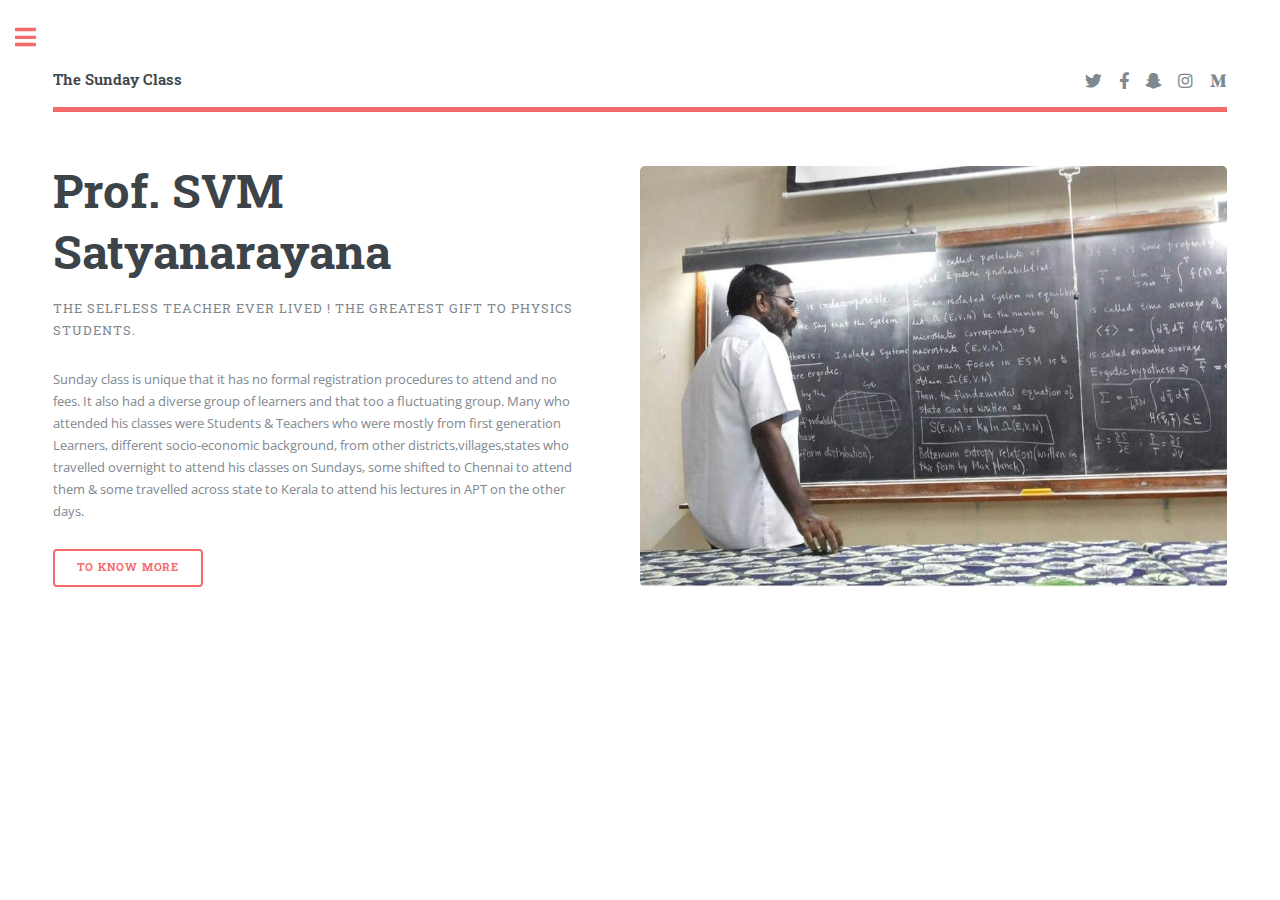
<file: index.html>
<!DOCTYPE HTML>
<!--
	Editorial by HTML5 UP
	html5up.net | @ajlkn
	Free for personal and commercial use under the CCA 3.0 license (html5up.net/license)
-->
<html>
	<head>
		<title>thesundayclass</title>
		<meta charset="utf-8" />
		<meta name="viewport" content="width=device-width, initial-scale=1, user-scalable=no" />
		<link rel="stylesheet" href="assets/css/main.css" />
	</head>
	<body class="is-preload">

		<!-- Wrapper -->
			<div id="wrapper">

				<!-- Main -->
					<div id="main">
						<div class="inner">

							<!-- Header -->
								<header id="header">
									<a href="index.html" class="logo"><strong>The Sunday Class</strong></a>
									<ul class="icons">
										<li><a href="#" class="icon brands fa-twitter"><span class="label">Twitter</span></a></li>
										<li><a href="#" class="icon brands fa-facebook-f"><span class="label">Facebook</span></a></li>
										<li><a href="#" class="icon brands fa-snapchat-ghost"><span class="label">Snapchat</span></a></li>
										<li><a href="#" class="icon brands fa-instagram"><span class="label">Instagram</span></a></li>
										<li><a href="#" class="icon brands fa-medium-m"><span class="label">Medium</span></a></li>
									</ul>
								</header>

							<!-- Banner -->
								<section id="banner">
									<div class="content">
										<header>
											<h1>Prof. SVM Satyanarayana<br />
											</h1>
											<p>The Selfless Teacher Ever Lived ! The greatest gift to physics students. </p>
										</header>
										<p>Sunday class is unique that it has no formal registration procedures to attend and no fees.
											It also had a  diverse group of learners and that too a fluctuating group. 
											Many who attended his classes were Students & Teachers who were mostly from first generation Learners, different socio-economic background, 
											from other districts,villages,states who travelled overnight to attend his classes on Sundays,
											some shifted to Chennai to attend them & some travelled across state to Kerala to attend his lectures in APT on the other days.</p>
										<ul class="actions">
											<li><a href="#" class="button big">To Know More</a></li>
										</ul>
									</div>
									<span class="image object">
										<img src="images/homeimg.jpg" alt="" />
									</span>
								</section>

							<!-- Section -->
								<!--<section>
									<header class="major">
										<h2>Erat lacinia</h2>
									</header>
									<div class="features">
										<article>
											<span class="icon fa-gem"></span>
											<div class="content">
												<h3>Portitor ullamcorper</h3>
												<p>Aenean ornare velit lacus, ac varius enim lorem ullamcorper dolore. Proin aliquam facilisis ante interdum. Sed nulla amet lorem feugiat tempus aliquam.</p>
											</div>
										</article>
										<article>
											<span class="icon solid fa-paper-plane"></span>
											<div class="content">
												<h3>Sapien veroeros</h3>
												<p>Aenean ornare velit lacus, ac varius enim lorem ullamcorper dolore. Proin aliquam facilisis ante interdum. Sed nulla amet lorem feugiat tempus aliquam.</p>
											</div>
										</article>
										<article>
											<span class="icon solid fa-rocket"></span>
											<div class="content">
												<h3>Quam lorem ipsum</h3>
												<p>Aenean ornare velit lacus, ac varius enim lorem ullamcorper dolore. Proin aliquam facilisis ante interdum. Sed nulla amet lorem feugiat tempus aliquam.</p>
											</div>
										</article>
										<article>
											<span class="icon solid fa-signal"></span>
											<div class="content">
												<h3>Sed magna finibus</h3>
												<p>Aenean ornare velit lacus, ac varius enim lorem ullamcorper dolore. Proin aliquam facilisis ante interdum. Sed nulla amet lorem feugiat tempus aliquam.</p>
											</div>
										</article>
									</div>
								</section>-->

							<!-- Section -->
								<!--<section>
									<header class="major">
										<h2>Ipsum sed dolor</h2>
									</header>
									<div class="posts">
										<article>
											<a href="#" class="image"><img src="images/pic01.jpg" alt="" /></a>
											<h3>Interdum aenean</h3>
											<p>Aenean ornare velit lacus, ac varius enim lorem ullamcorper dolore. Proin aliquam facilisis ante interdum. Sed nulla amet lorem feugiat tempus aliquam.</p>
											<ul class="actions">
												<li><a href="#" class="button">More</a></li>
											</ul>
										</article>
										<article>
											<a href="#" class="image"><img src="images/pic02.jpg" alt="" /></a>
											<h3>Nulla amet dolore</h3>
											<p>Aenean ornare velit lacus, ac varius enim lorem ullamcorper dolore. Proin aliquam facilisis ante interdum. Sed nulla amet lorem feugiat tempus aliquam.</p>
											<ul class="actions">
												<li><a href="#" class="button">More</a></li>
											</ul>
										</article>
										<article>
											<a href="#" class="image"><img src="images/pic03.jpg" alt="" /></a>
											<h3>Tempus ullamcorper</h3>
											<p>Aenean ornare velit lacus, ac varius enim lorem ullamcorper dolore. Proin aliquam facilisis ante interdum. Sed nulla amet lorem feugiat tempus aliquam.</p>
											<ul class="actions">
												<li><a href="#" class="button">More</a></li>
											</ul>
										</article>
										<article>
											<a href="#" class="image"><img src="images/pic04.jpg" alt="" /></a>
											<h3>Sed etiam facilis</h3>
											<p>Aenean ornare velit lacus, ac varius enim lorem ullamcorper dolore. Proin aliquam facilisis ante interdum. Sed nulla amet lorem feugiat tempus aliquam.</p>
											<ul class="actions">
												<li><a href="#" class="button">More</a></li>
											</ul>
										</article>
										<article>
											<a href="#" class="image"><img src="images/pic05.jpg" alt="" /></a>
											<h3>Feugiat lorem aenean</h3>
											<p>Aenean ornare velit lacus, ac varius enim lorem ullamcorper dolore. Proin aliquam facilisis ante interdum. Sed nulla amet lorem feugiat tempus aliquam.</p>
											<ul class="actions">
												<li><a href="#" class="button">More</a></li>
											</ul>
										</article>
										<article>
											<a href="#" class="image"><img src="images/pic06.jpg" alt="" /></a>
											<h3>Amet varius aliquam</h3>
											<p>Aenean ornare velit lacus, ac varius enim lorem ullamcorper dolore. Proin aliquam facilisis ante interdum. Sed nulla amet lorem feugiat tempus aliquam.</p>
											<ul class="actions">
												<li><a href="#" class="button">More</a></li>
											</ul>
										</article>
									</div>
								</section>-->

						</div>
					</div>

				<!-- Sidebar -->
					<div id="sidebar">
						<div class="inner">

							<!-- Search -->
								<section id="search" class="alt">
									<form method="post" action="#">
										<input type="text" name="query" id="query" placeholder="Search" />
									</form>
								</section>

							<!-- Menu -->
								<nav id="menu">
									<header class="major">
										<h2>Menu</h2>
									</header>
									<ul><li><a href="index.html">Homepage</a></li>
										<li><a href="about.html">About</a></li>
                    <li>
											<span class="opener">Activities</span>
											<ul>
												<li><a href="#">Memorial Lecture Series</a></li>
												<li><a href="#">Workshops</a></li>
											
											</ul>
										</li>
										<li><a href="gallery.html">Gallery</a></li>
									<li><a href="#">Contact</a></li>
										<!--<li><a href="elements.html">Elements</a></li>
										<li><a href="generic.html">Generic</a></li>
										<li>
											<span class="opener">Submenu</span>
											<ul>
												<li><a href="#">Lorem Dolor</a></li>
												<li><a href="#">Ipsum Adipiscing</a></li>
												<li><a href="#">Tempus Magna</a></li>
												<li><a href="#">Feugiat Veroeros</a></li>
											</ul>
										</li>
										<li><a href="#">Etiam Dolore</a></li>
										<li><a href="#">Adipiscing</a></li>
										<li>
											<span class="opener">Another Submenu</span>
											<ul>
												<li><a href="#">Lorem Dolor</a></li>
												<li><a href="#">Ipsum Adipiscing</a></li>
												<li><a href="#">Tempus Magna</a></li>
												<li><a href="#">Feugiat Veroeros</a></li>
											</ul>
										</li>
										<li><a href="#">Maximus Erat</a></li>
										<li><a href="#">Sapien Mauris</a></li>
										<li><a href="#">Amet Lacinia</a></li>-->
									</ul>
								</nav>

							<!-- Section -->
								<!--<section>
									<header class="major">
										<h2>Ante interdum</h2>
									</header>
									<div class="mini-posts">
										<article>
											<a href="#" class="image"><img src="images/pic07.jpg" alt="" /></a>
											<p>Aenean ornare velit lacus, ac varius enim lorem ullamcorper dolore aliquam.</p>
										</article>
										<article>
											<a href="#" class="image"><img src="images/pic08.jpg" alt="" /></a>
											<p>Aenean ornare velit lacus, ac varius enim lorem ullamcorper dolore aliquam.</p>
										</article>
										<article>
											<a href="#" class="image"><img src="images/pic09.jpg" alt="" /></a>
											<p>Aenean ornare velit lacus, ac varius enim lorem ullamcorper dolore aliquam.</p>
										</article>
									</div>
									<ul class="actions">
										<li><a href="#" class="button">More</a></li>
									</ul>
								</section>-->

							<!-- Section -->
								<section>
									<header class="major">
										<h2>Get in touch</h2>
									</header>
									<p>Website Under Construction...</p>
									<ul class="contact">
										<li class="icon solid fa-envelope"><a href="#">information@thesundayclass.com</a></li>
										<li class="icon solid fa-phone">(000) 000-0000</li>
										<li class="icon solid fa-home">1234  Road #8254<br />
										Chennai, Tamil Nadu</li>
									</ul>
								</section>

							<!-- Footer -->
								<footer id="footer">
									<p class="copyright">&copy;2024. All rights reserved. <a href="https://thesundayclass.com/"></a>The Sunday Class</a>.</p>
								</footer>

						</div>
					</div>

			</div>

		<!-- Scripts -->
			<script src="assets/js/jquery.min.js"></script>
			<script src="assets/js/browser.min.js"></script>
			<script src="assets/js/breakpoints.min.js"></script>
			<script src="assets/js/util.js"></script>
			<script src="assets/js/main.js"></script>

	</body>
</html>
</file>
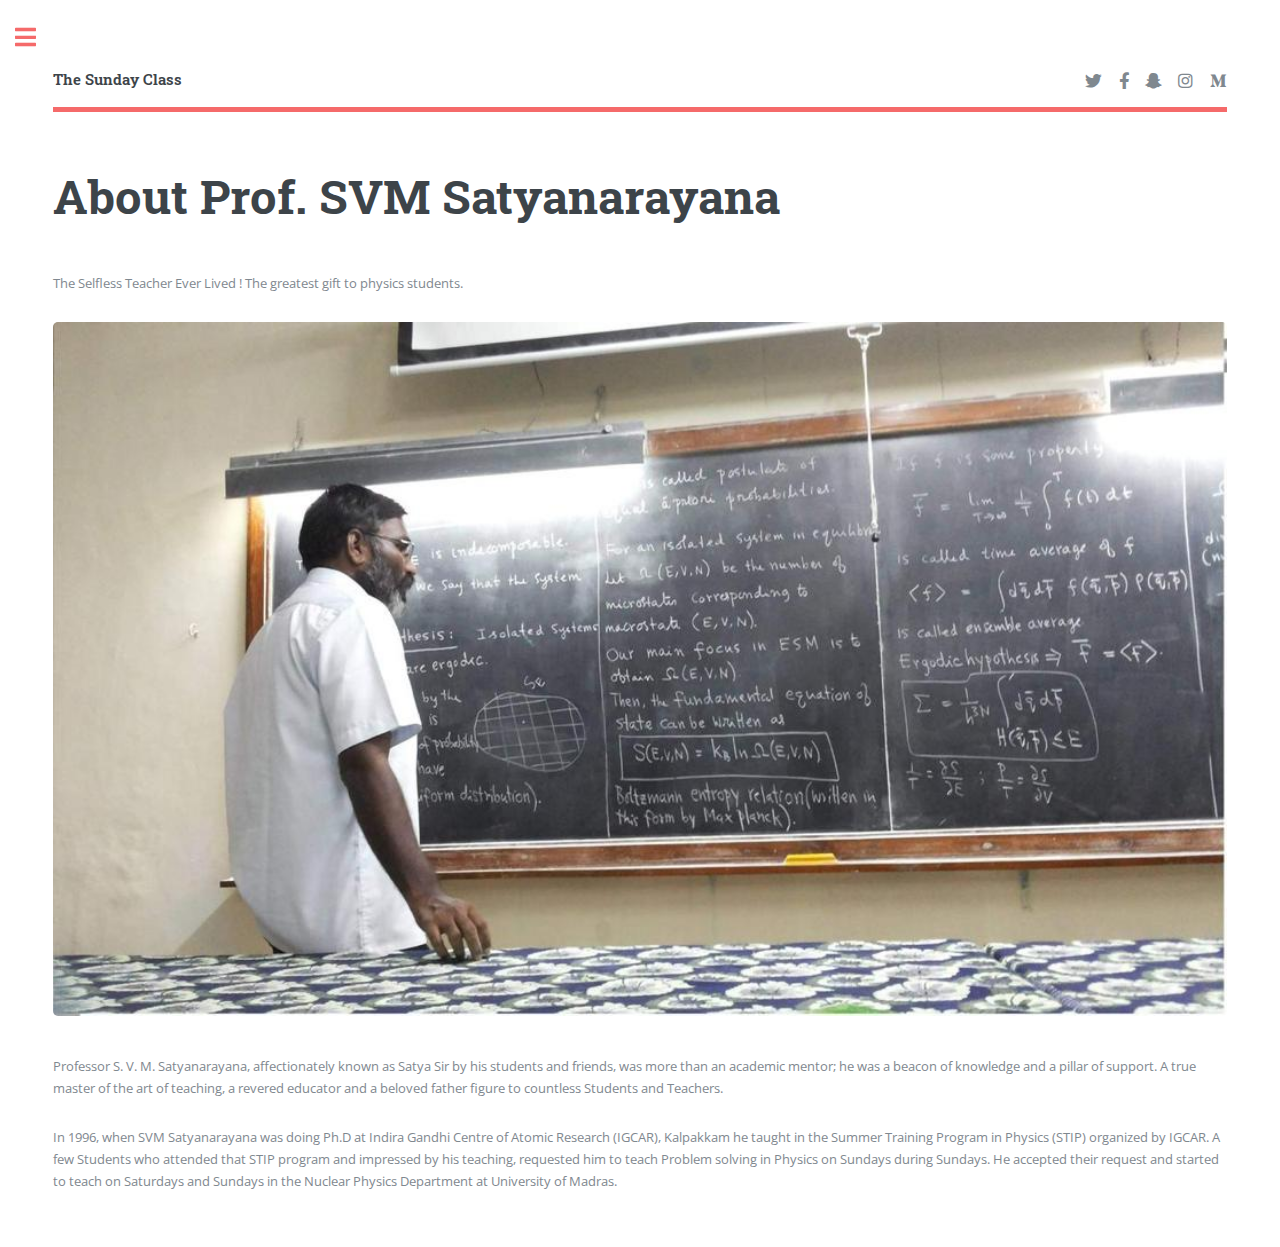
<file: about.html>
<!DOCTYPE HTML>
<!--
	Editorial by HTML5 UP
	html5up.net | @ajlkn
	Free for personal and commercial use under the CCA 3.0 license (html5up.net/license)
-->
<html>
	<head>
		<title>thesundayclass</title>
		<meta charset="utf-8" />
		<meta name="viewport" content="width=device-width, initial-scale=1, user-scalable=no" />
		<link rel="stylesheet" href="assets/css/main.css" />
	</head>
	<body class="is-preload">

		<!-- Wrapper -->
			<div id="wrapper">

				<!-- Main -->
					<div id="main">
						<div class="inner">

							<!-- Header -->
								<header id="header">
									<a href="index.html" class="logo"><strong>The Sunday Class</strong></a>
									<ul class="icons">
										<li><a href="#" class="icon brands fa-twitter"><span class="label">Twitter</span></a></li>
										<li><a href="#" class="icon brands fa-facebook-f"><span class="label">Facebook</span></a></li>
										<li><a href="#" class="icon brands fa-snapchat-ghost"><span class="label">Snapchat</span></a></li>
										<li><a href="#" class="icon brands fa-instagram"><span class="label">Instagram</span></a></li>
										<li><a href="#" class="icon brands fa-medium-m"><span class="label">Medium</span></a></li>
									</ul>
								</header>
        
							<!-- Content -->
								<section>
									<header class="main">
										<h1>About Prof. SVM Satyanarayana</h1>
									</header>
									 <p>The Selfless Teacher Ever Lived ! The greatest gift to physics students. </p>

									<span class="image main"><img src="images/homeimg.jpg" alt="" /></span>
                 <p>Professor S. V. M. Satyanarayana, affectionately known as Satya Sir by his students and friends, was more than an academic mentor; he was a beacon of knowledge and a pillar of support. A true master of the art of teaching, a revered educator and a beloved father figure to countless Students and Teachers. </p>						
								
									<p>In 1996, when SVM Satyanarayana was doing Ph.D at Indira Gandhi Centre of Atomic Research (IGCAR), Kalpakkam he taught in the Summer Training Program in Physics (STIP) organized by IGCAR. A few Students who attended that STIP program and impressed by his teaching, requested him to teach Problem solving in Physics on Sundays during Sundays. He accepted their request and started to teach on Saturdays and Sundays in the Nuclear Physics Department at University of Madras.</p>
									
			</section>

						</div>
					</div>

				<!-- Sidebar -->
					<div id="sidebar">
						<div class="inner">

							<!-- Search -->
								<section id="search" class="alt">
									<form method="post" action="#">
										<input type="text" name="query" id="query" placeholder="Search" />
									</form>
								</section>

							<!-- Menu -->
								<nav id="menu">
									<header class="major">
										<h2>Menu</h2>
									</header>
									<ul>
										<li><a href="index.html">Homepage</a></li>
										<li><a href="about.html">About</a></li>
                    <li>
											<span class="opener">Activities</span>
											<ul>
												<li><a href="#">Memorial Lecture Series</a></li>
												<li><a href="#">Workshops</a></li>
											
											</ul>
										</li>
										<li><a href="gallery.html">Gallery</a></li>
									<li><a href="#">Contact</a></li>
										
									</ul>
								</nav>
        
							<!-- Footer -->
							<footer id="footer">
									<p class="copyright">&copy;2024. All rights reserved. <a href="https://thesundayclass.com/"></a>The Sunday Class</a>.</p>
								</footer>


						</div>
					</div>

			</div>

		<!-- Scripts -->
			<script src="assets/js/jquery.min.js"></script>
			<script src="assets/js/browser.min.js"></script>
			<script src="assets/js/breakpoints.min.js"></script>
			<script src="assets/js/util.js"></script>
			<script src="assets/js/main.js"></script>

	</body>
</html>
</file>
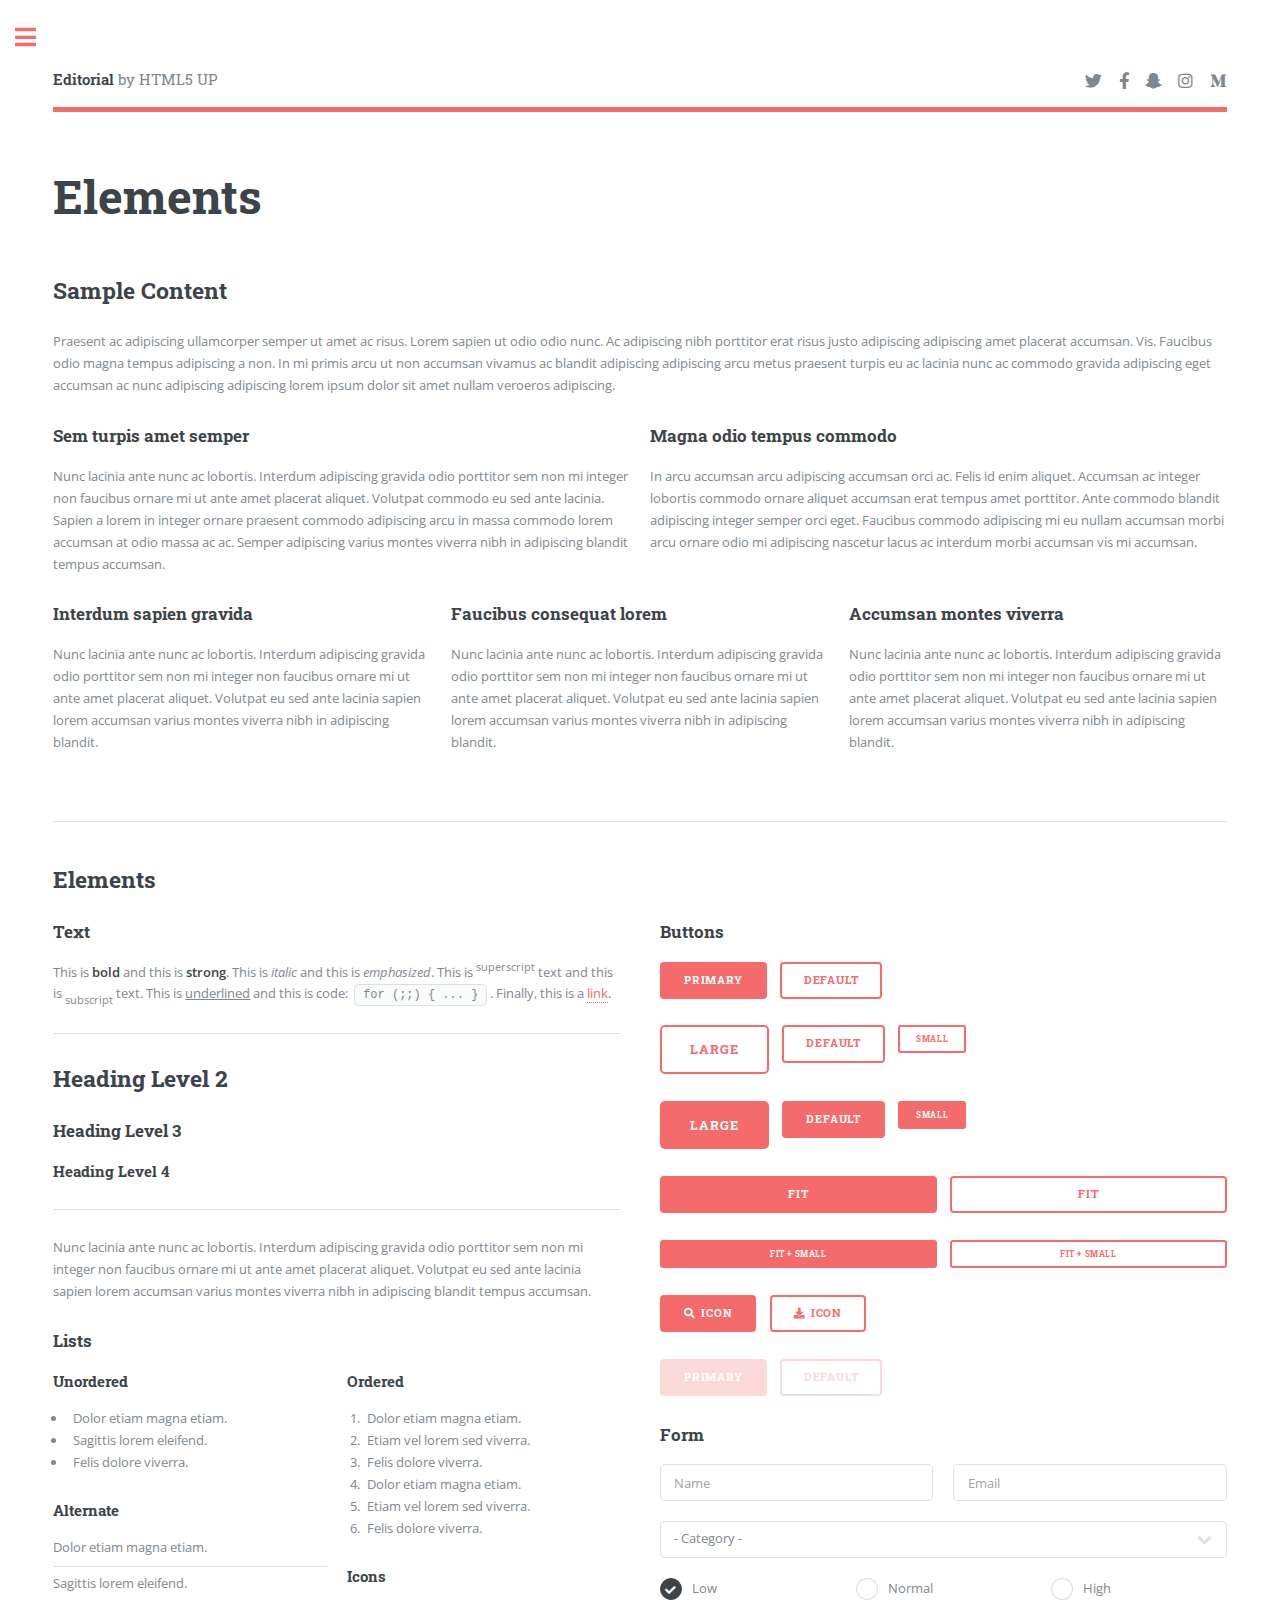
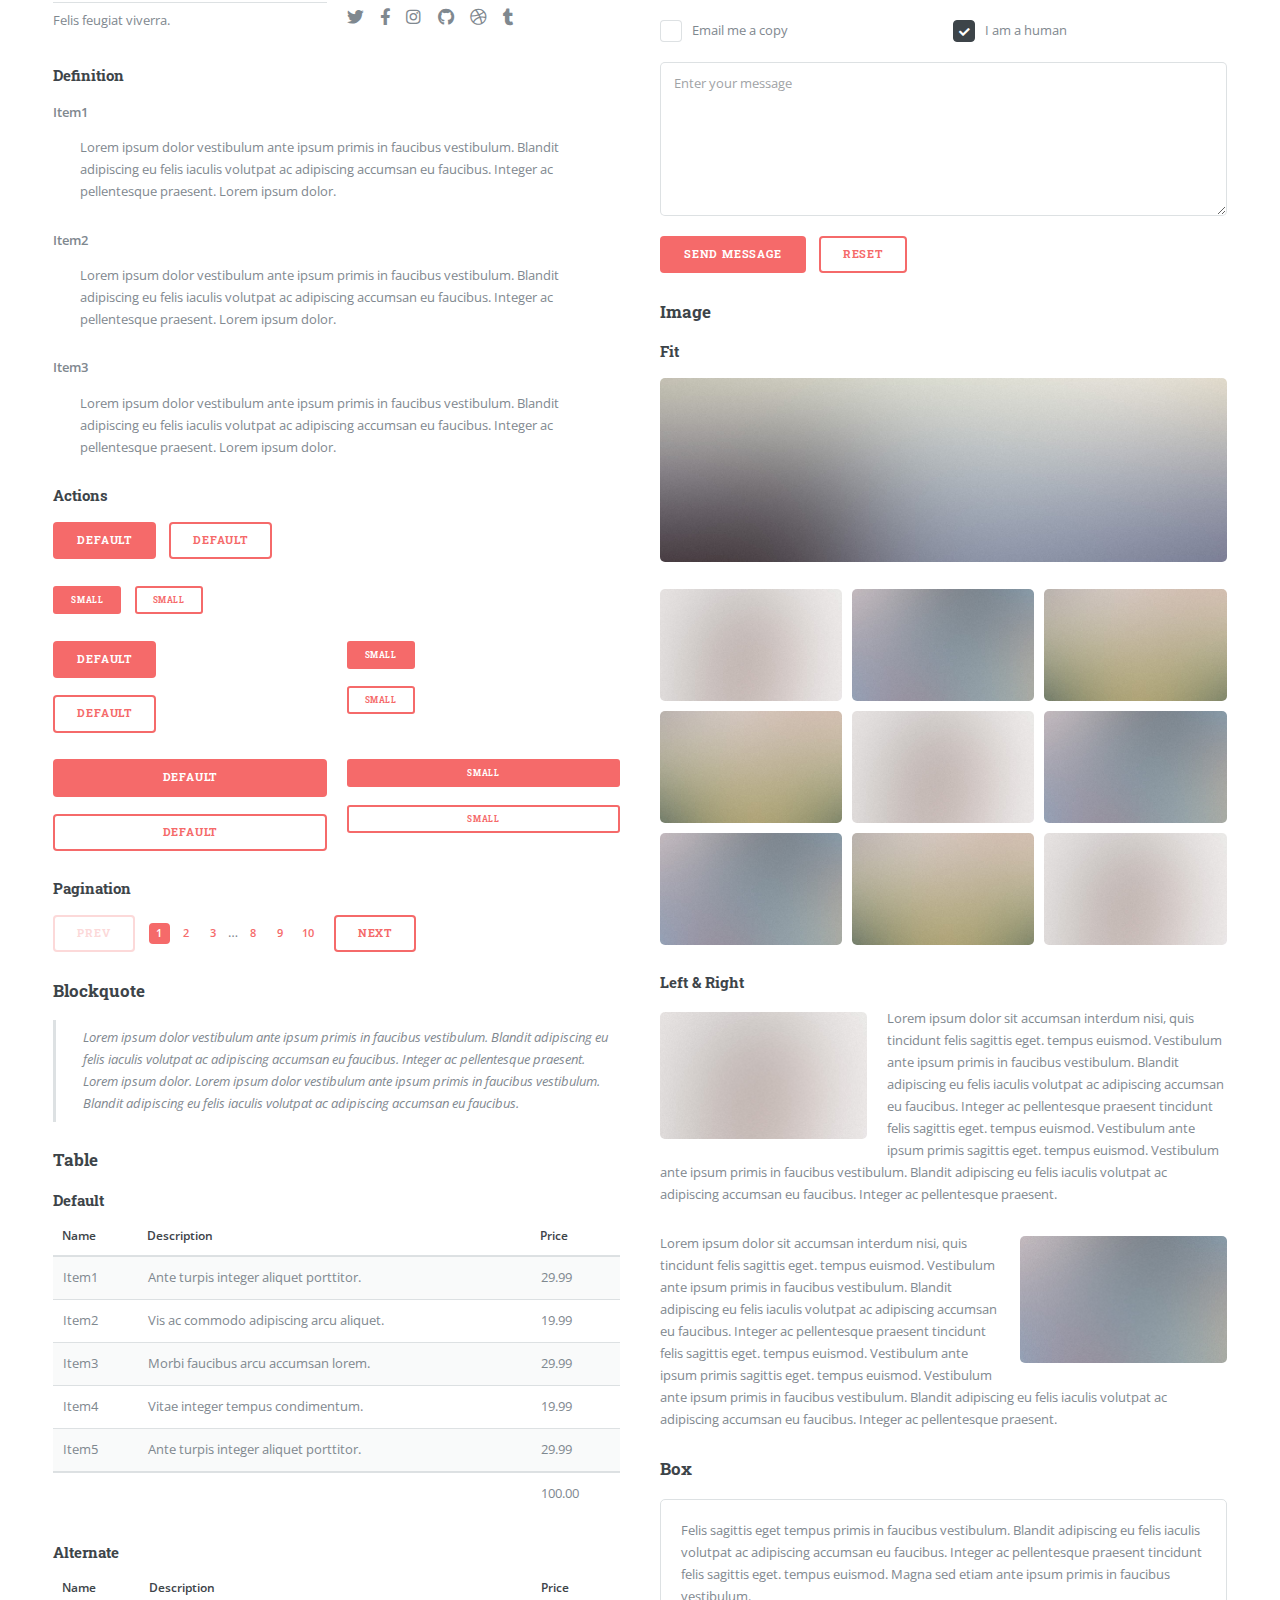
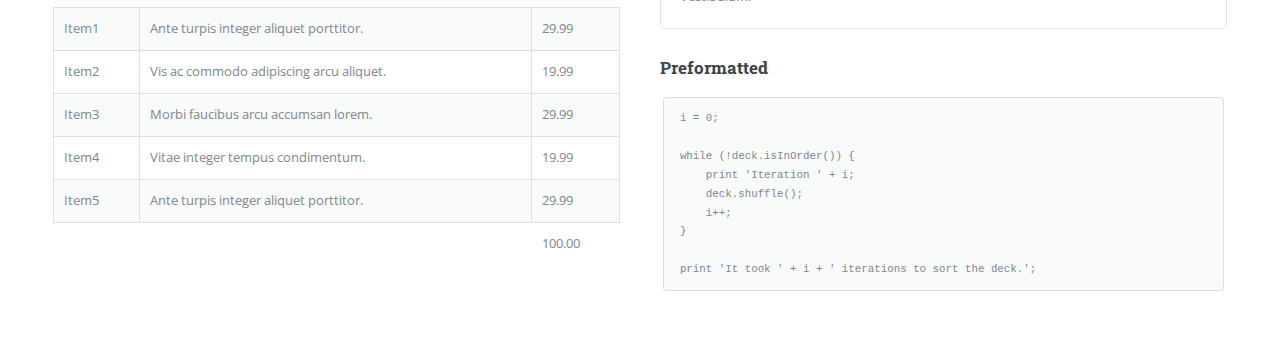
<file: elements.html>
<!DOCTYPE HTML>
<!--
	Editorial by HTML5 UP
	html5up.net | @ajlkn
	Free for personal and commercial use under the CCA 3.0 license (html5up.net/license)
-->
<html>
	<head>
		<title>Elements - Editorial by HTML5 UP</title>
		<meta charset="utf-8" />
		<meta name="viewport" content="width=device-width, initial-scale=1, user-scalable=no" />
		<link rel="stylesheet" href="assets/css/main.css" />
	</head>
	<body class="is-preload">

		<!-- Wrapper -->
			<div id="wrapper">

				<!-- Main -->
					<div id="main">
						<div class="inner">

							<!-- Header -->
								<header id="header">
									<a href="index.html" class="logo"><strong>Editorial</strong> by HTML5 UP</a>
									<ul class="icons">
										<li><a href="#" class="icon brands fa-twitter"><span class="label">Twitter</span></a></li>
										<li><a href="#" class="icon brands fa-facebook-f"><span class="label">Facebook</span></a></li>
										<li><a href="#" class="icon brands fa-snapchat-ghost"><span class="label">Snapchat</span></a></li>
										<li><a href="#" class="icon brands fa-instagram"><span class="label">Instagram</span></a></li>
										<li><a href="#" class="icon brands fa-medium-m"><span class="label">Medium</span></a></li>
									</ul>
								</header>

							<!-- Content -->
								<section>
									<header class="main">
										<h1>Elements</h1>
									</header>

									<!-- Content -->
										<h2 id="content">Sample Content</h2>
										<p>Praesent ac adipiscing ullamcorper semper ut amet ac risus. Lorem sapien ut odio odio nunc. Ac adipiscing nibh porttitor erat risus justo adipiscing adipiscing amet placerat accumsan. Vis. Faucibus odio magna tempus adipiscing a non. In mi primis arcu ut non accumsan vivamus ac blandit adipiscing adipiscing arcu metus praesent turpis eu ac lacinia nunc ac commodo gravida adipiscing eget accumsan ac nunc adipiscing adipiscing lorem ipsum dolor sit amet nullam veroeros adipiscing.</p>
										<div class="row">
											<div class="col-6 col-12-small">
												<h3>Sem turpis amet semper</h3>
												<p>Nunc lacinia ante nunc ac lobortis. Interdum adipiscing gravida odio porttitor sem non mi integer non faucibus ornare mi ut ante amet placerat aliquet. Volutpat commodo eu sed ante lacinia. Sapien a lorem in integer ornare praesent commodo adipiscing arcu in massa commodo lorem accumsan at odio massa ac ac. Semper adipiscing varius montes viverra nibh in adipiscing blandit tempus accumsan.</p>
											</div>
											<div class="col-6 col-12-small">
												<h3>Magna odio tempus commodo</h3>
												<p>In arcu accumsan arcu adipiscing accumsan orci ac. Felis id enim aliquet. Accumsan ac integer lobortis commodo ornare aliquet accumsan erat tempus amet porttitor. Ante commodo blandit adipiscing integer semper orci eget. Faucibus commodo adipiscing mi eu nullam accumsan morbi arcu ornare odio mi adipiscing nascetur lacus ac interdum morbi accumsan vis mi accumsan.</p>
											</div>
											<!-- Break -->
											<div class="col-4 col-12-medium">
												<h3>Interdum sapien gravida</h3>
												<p>Nunc lacinia ante nunc ac lobortis. Interdum adipiscing gravida odio porttitor sem non mi integer non faucibus ornare mi ut ante amet placerat aliquet. Volutpat eu sed ante lacinia sapien lorem accumsan varius montes viverra nibh in adipiscing blandit.</p>
											</div>
											<div class="col-4 col-12-medium">
												<h3>Faucibus consequat lorem</h3>
												<p>Nunc lacinia ante nunc ac lobortis. Interdum adipiscing gravida odio porttitor sem non mi integer non faucibus ornare mi ut ante amet placerat aliquet. Volutpat eu sed ante lacinia sapien lorem accumsan varius montes viverra nibh in adipiscing blandit.</p>
											</div>
											<div class="col-4 col-12-medium">
												<h3>Accumsan montes viverra</h3>
												<p>Nunc lacinia ante nunc ac lobortis. Interdum adipiscing gravida odio porttitor sem non mi integer non faucibus ornare mi ut ante amet placerat aliquet. Volutpat eu sed ante lacinia sapien lorem accumsan varius montes viverra nibh in adipiscing blandit.</p>
											</div>
										</div>

									<hr class="major" />

									<!-- Elements -->
										<h2 id="elements">Elements</h2>
										<div class="row gtr-200">
											<div class="col-6 col-12-medium">

												<!-- Text stuff -->
													<h3>Text</h3>
													<p>This is <b>bold</b> and this is <strong>strong</strong>. This is <i>italic</i> and this is <em>emphasized</em>.
													This is <sup>superscript</sup> text and this is <sub>subscript</sub> text.
													This is <u>underlined</u> and this is code: <code>for (;;) { ... }</code>.
													Finally, this is a <a href="#">link</a>.</p>
													<hr />
													<h2>Heading Level 2</h2>
													<h3>Heading Level 3</h3>
													<h4>Heading Level 4</h4>
													<hr />
													<p>Nunc lacinia ante nunc ac lobortis. Interdum adipiscing gravida odio porttitor sem non mi integer non faucibus ornare mi ut ante amet placerat aliquet. Volutpat eu sed ante lacinia sapien lorem accumsan varius montes viverra nibh in adipiscing blandit tempus accumsan.</p>

												<!-- Lists -->
													<h3>Lists</h3>
													<div class="row">
														<div class="col-6 col-12-small">

															<h4>Unordered</h4>
															<ul>
																<li>Dolor etiam magna etiam.</li>
																<li>Sagittis lorem eleifend.</li>
																<li>Felis dolore viverra.</li>
															</ul>

															<h4>Alternate</h4>
															<ul class="alt">
																<li>Dolor etiam magna etiam.</li>
																<li>Sagittis lorem eleifend.</li>
																<li>Felis feugiat viverra.</li>
															</ul>

														</div>
														<div class="col-6 col-12-small">

															<h4>Ordered</h4>
															<ol>
																<li>Dolor etiam magna etiam.</li>
																<li>Etiam vel lorem sed viverra.</li>
																<li>Felis dolore viverra.</li>
																<li>Dolor etiam magna etiam.</li>
																<li>Etiam vel lorem sed viverra.</li>
																<li>Felis dolore viverra.</li>
															</ol>

															<h4>Icons</h4>
															<ul class="icons">
																<li><a href="#" class="icon brands fa-twitter"><span class="label">Twitter</span></a></li>
																<li><a href="#" class="icon brands fa-facebook-f"><span class="label">Facebook</span></a></li>
																<li><a href="#" class="icon brands fa-instagram"><span class="label">Instagram</span></a></li>
																<li><a href="#" class="icon brands fa-github"><span class="label">Github</span></a></li>
																<li><a href="#" class="icon brands fa-dribbble"><span class="label">Dribbble</span></a></li>
																<li><a href="#" class="icon brands fa-tumblr"><span class="label">Tumblr</span></a></li>
															</ul>

														</div>
													</div>
													<h4>Definition</h4>
													<dl>
														<dt>Item1</dt>
														<dd>
															<p>Lorem ipsum dolor vestibulum ante ipsum primis in faucibus vestibulum. Blandit adipiscing eu felis iaculis volutpat ac adipiscing accumsan eu faucibus. Integer ac pellentesque praesent. Lorem ipsum dolor.</p>
														</dd>
														<dt>Item2</dt>
														<dd>
															<p>Lorem ipsum dolor vestibulum ante ipsum primis in faucibus vestibulum. Blandit adipiscing eu felis iaculis volutpat ac adipiscing accumsan eu faucibus. Integer ac pellentesque praesent. Lorem ipsum dolor.</p>
														</dd>
														<dt>Item3</dt>
														<dd>
															<p>Lorem ipsum dolor vestibulum ante ipsum primis in faucibus vestibulum. Blandit adipiscing eu felis iaculis volutpat ac adipiscing accumsan eu faucibus. Integer ac pellentesque praesent. Lorem ipsum dolor.</p>
														</dd>
													</dl>

													<h4>Actions</h4>
													<ul class="actions">
														<li><a href="#" class="button primary">Default</a></li>
														<li><a href="#" class="button">Default</a></li>
													</ul>
													<ul class="actions small">
														<li><a href="#" class="button primary small">Small</a></li>
														<li><a href="#" class="button small">Small</a></li>
													</ul>
													<div class="row">
														<div class="col-6 col-12-small">
															<ul class="actions stacked">
																<li><a href="#" class="button primary">Default</a></li>
																<li><a href="#" class="button">Default</a></li>
															</ul>
														</div>
														<div class="col-6 col-12-small">
															<ul class="actions stacked">
																<li><a href="#" class="button primary small">Small</a></li>
																<li><a href="#" class="button small">Small</a></li>
															</ul>
														</div>
														<div class="col-6 col-12-small">
															<ul class="actions stacked">
																<li><a href="#" class="button primary fit">Default</a></li>
																<li><a href="#" class="button fit">Default</a></li>
															</ul>
														</div>
														<div class="col-6 col-12-small">
															<ul class="actions stacked">
																<li><a href="#" class="button primary small fit">Small</a></li>
																<li><a href="#" class="button small fit">Small</a></li>
															</ul>
														</div>
													</div>

													<h4>Pagination</h4>
													<ul class="pagination">
														<li><span class="button disabled">Prev</span></li>
														<li><a href="#" class="page active">1</a></li>
														<li><a href="#" class="page">2</a></li>
														<li><a href="#" class="page">3</a></li>
														<li><span>&hellip;</span></li>
														<li><a href="#" class="page">8</a></li>
														<li><a href="#" class="page">9</a></li>
														<li><a href="#" class="page">10</a></li>
														<li><a href="#" class="button">Next</a></li>
													</ul>

												<!-- Blockquote -->
													<h3>Blockquote</h3>
													<blockquote>Lorem ipsum dolor vestibulum ante ipsum primis in faucibus vestibulum. Blandit adipiscing eu felis iaculis volutpat ac adipiscing accumsan eu faucibus. Integer ac pellentesque praesent. Lorem ipsum dolor. Lorem ipsum dolor vestibulum ante ipsum primis in faucibus vestibulum. Blandit adipiscing eu felis iaculis volutpat ac adipiscing accumsan eu faucibus.</blockquote>

												<!-- Table -->
													<h3>Table</h3>

													<h4>Default</h4>
													<div class="table-wrapper">
														<table>
															<thead>
																<tr>
																	<th>Name</th>
																	<th>Description</th>
																	<th>Price</th>
																</tr>
															</thead>
															<tbody>
																<tr>
																	<td>Item1</td>
																	<td>Ante turpis integer aliquet porttitor.</td>
																	<td>29.99</td>
																</tr>
																<tr>
																	<td>Item2</td>
																	<td>Vis ac commodo adipiscing arcu aliquet.</td>
																	<td>19.99</td>
																</tr>
																<tr>
																	<td>Item3</td>
																	<td> Morbi faucibus arcu accumsan lorem.</td>
																	<td>29.99</td>
																</tr>
																<tr>
																	<td>Item4</td>
																	<td>Vitae integer tempus condimentum.</td>
																	<td>19.99</td>
																</tr>
																<tr>
																	<td>Item5</td>
																	<td>Ante turpis integer aliquet porttitor.</td>
																	<td>29.99</td>
																</tr>
															</tbody>
															<tfoot>
																<tr>
																	<td colspan="2"></td>
																	<td>100.00</td>
																</tr>
															</tfoot>
														</table>
													</div>

													<h4>Alternate</h4>
													<div class="table-wrapper">
														<table class="alt">
															<thead>
																<tr>
																	<th>Name</th>
																	<th>Description</th>
																	<th>Price</th>
																</tr>
															</thead>
															<tbody>
																<tr>
																	<td>Item1</td>
																	<td>Ante turpis integer aliquet porttitor.</td>
																	<td>29.99</td>
																</tr>
																<tr>
																	<td>Item2</td>
																	<td>Vis ac commodo adipiscing arcu aliquet.</td>
																	<td>19.99</td>
																</tr>
																<tr>
																	<td>Item3</td>
																	<td> Morbi faucibus arcu accumsan lorem.</td>
																	<td>29.99</td>
																</tr>
																<tr>
																	<td>Item4</td>
																	<td>Vitae integer tempus condimentum.</td>
																	<td>19.99</td>
																</tr>
																<tr>
																	<td>Item5</td>
																	<td>Ante turpis integer aliquet porttitor.</td>
																	<td>29.99</td>
																</tr>
															</tbody>
															<tfoot>
																<tr>
																	<td colspan="2"></td>
																	<td>100.00</td>
																</tr>
															</tfoot>
														</table>
													</div>

											</div>
											<div class="col-6 col-12-medium">

												<!-- Buttons -->
													<h3>Buttons</h3>
													<ul class="actions">
														<li><a href="#" class="button primary">Primary</a></li>
														<li><a href="#" class="button">Default</a></li>
													</ul>
													<ul class="actions">
														<li><a href="#" class="button large">Large</a></li>
														<li><a href="#" class="button">Default</a></li>
														<li><a href="#" class="button small">Small</a></li>
													</ul>
													<ul class="actions">
														<li><a href="#" class="button primary large">Large</a></li>
														<li><a href="#" class="button primary">Default</a></li>
														<li><a href="#" class="button primary small">Small</a></li>
													</ul>
													<ul class="actions fit">
														<li><a href="#" class="button primary fit">Fit</a></li>
														<li><a href="#" class="button fit">Fit</a></li>
													</ul>
													<ul class="actions fit small">
														<li><a href="#" class="button primary fit small">Fit + Small</a></li>
														<li><a href="#" class="button fit small">Fit + Small</a></li>
													</ul>
													<ul class="actions">
														<li><a href="#" class="button primary icon solid fa-search">Icon</a></li>
														<li><a href="#" class="button icon solid fa-download">Icon</a></li>
													</ul>
													<ul class="actions">
														<li><span class="button primary disabled">Primary</span></li>
														<li><span class="button disabled">Default</span></li>
													</ul>

												<!-- Form -->
													<h3>Form</h3>

													<form method="post" action="#">
														<div class="row gtr-uniform">
															<div class="col-6 col-12-xsmall">
																<input type="text" name="demo-name" id="demo-name" value="" placeholder="Name" />
															</div>
															<div class="col-6 col-12-xsmall">
																<input type="email" name="demo-email" id="demo-email" value="" placeholder="Email" />
															</div>
															<!-- Break -->
															<div class="col-12">
																<select name="demo-category" id="demo-category">
																	<option value="">- Category -</option>
																	<option value="1">Manufacturing</option>
																	<option value="1">Shipping</option>
																	<option value="1">Administration</option>
																	<option value="1">Human Resources</option>
																</select>
															</div>
															<!-- Break -->
															<div class="col-4 col-12-small">
																<input type="radio" id="demo-priority-low" name="demo-priority" checked>
																<label for="demo-priority-low">Low</label>
															</div>
															<div class="col-4 col-12-small">
																<input type="radio" id="demo-priority-normal" name="demo-priority">
																<label for="demo-priority-normal">Normal</label>
															</div>
															<div class="col-4 col-12-small">
																<input type="radio" id="demo-priority-high" name="demo-priority">
																<label for="demo-priority-high">High</label>
															</div>
															<!-- Break -->
															<div class="col-6 col-12-small">
																<input type="checkbox" id="demo-copy" name="demo-copy">
																<label for="demo-copy">Email me a copy</label>
															</div>
															<div class="col-6 col-12-small">
																<input type="checkbox" id="demo-human" name="demo-human" checked>
																<label for="demo-human">I am a human</label>
															</div>
															<!-- Break -->
															<div class="col-12">
																<textarea name="demo-message" id="demo-message" placeholder="Enter your message" rows="6"></textarea>
															</div>
															<!-- Break -->
															<div class="col-12">
																<ul class="actions">
																	<li><input type="submit" value="Send Message" class="primary" /></li>
																	<li><input type="reset" value="Reset" /></li>
																</ul>
															</div>
														</div>
													</form>

												<!-- Image -->
													<h3>Image</h3>

													<h4>Fit</h4>
													<span class="image fit"><img src="images/pic11.jpg" alt="" /></span>
													<div class="box alt">
														<div class="row gtr-50 gtr-uniform">
															<div class="col-4"><span class="image fit"><img src="images/pic01.jpg" alt="" /></span></div>
															<div class="col-4"><span class="image fit"><img src="images/pic02.jpg" alt="" /></span></div>
															<div class="col-4"><span class="image fit"><img src="images/pic03.jpg" alt="" /></span></div>
															<!-- Break -->
															<div class="col-4"><span class="image fit"><img src="images/pic03.jpg" alt="" /></span></div>
															<div class="col-4"><span class="image fit"><img src="images/pic01.jpg" alt="" /></span></div>
															<div class="col-4"><span class="image fit"><img src="images/pic02.jpg" alt="" /></span></div>
															<!-- Break -->
															<div class="col-4"><span class="image fit"><img src="images/pic02.jpg" alt="" /></span></div>
															<div class="col-4"><span class="image fit"><img src="images/pic03.jpg" alt="" /></span></div>
															<div class="col-4"><span class="image fit"><img src="images/pic01.jpg" alt="" /></span></div>
														</div>
													</div>

													<h4>Left &amp; Right</h4>
													<p><span class="image left"><img src="images/pic01.jpg" alt="" /></span>Lorem ipsum dolor sit accumsan interdum nisi, quis tincidunt felis sagittis eget. tempus euismod. Vestibulum ante ipsum primis in faucibus vestibulum. Blandit adipiscing eu felis iaculis volutpat ac adipiscing accumsan eu faucibus. Integer ac pellentesque praesent tincidunt felis sagittis eget. tempus euismod. Vestibulum ante ipsum primis sagittis eget. tempus euismod. Vestibulum ante ipsum primis in faucibus vestibulum. Blandit adipiscing eu felis iaculis volutpat ac adipiscing accumsan eu faucibus. Integer ac pellentesque praesent.</p>
													<p><span class="image right"><img src="images/pic02.jpg" alt="" /></span>Lorem ipsum dolor sit accumsan interdum nisi, quis tincidunt felis sagittis eget. tempus euismod. Vestibulum ante ipsum primis in faucibus vestibulum. Blandit adipiscing eu felis iaculis volutpat ac adipiscing accumsan eu faucibus. Integer ac pellentesque praesent tincidunt felis sagittis eget. tempus euismod. Vestibulum ante ipsum primis sagittis eget. tempus euismod. Vestibulum ante ipsum primis in faucibus vestibulum. Blandit adipiscing eu felis iaculis volutpat ac adipiscing accumsan eu faucibus. Integer ac pellentesque praesent.</p>

												<!-- Box -->
													<h3>Box</h3>
													<div class="box">
														<p>Felis sagittis eget tempus primis in faucibus vestibulum. Blandit adipiscing eu felis iaculis volutpat ac adipiscing accumsan eu faucibus. Integer ac pellentesque praesent tincidunt felis sagittis eget. tempus euismod. Magna sed etiam ante ipsum primis in faucibus vestibulum.</p>
													</div>

												<!-- Preformatted Code -->
													<h3>Preformatted</h3>
													<pre><code>i = 0;

while (!deck.isInOrder()) {
    print 'Iteration ' + i;
    deck.shuffle();
    i++;
}

print 'It took ' + i + ' iterations to sort the deck.';
</code></pre>

											</div>
										</div>

								</section>

						</div>
					</div>

				<!-- Sidebar -->
					<div id="sidebar">
						<div class="inner">

							<!-- Search -->
								<section id="search" class="alt">
									<form method="post" action="#">
										<input type="text" name="query" id="query" placeholder="Search" />
									</form>
								</section>

							<!-- Menu -->
								<nav id="menu">
									<header class="major">
										<h2>Menu</h2>
									</header>
									<ul>
										<li><a href="index.html">Homepage</a></li>
										<li><a href="generic.html">Generic</a></li>
										<li><a href="elements.html">Elements</a></li>
										<li>
											<span class="opener">Submenu</span>
											<ul>
												<li><a href="#">Lorem Dolor</a></li>
												<li><a href="#">Ipsum Adipiscing</a></li>
												<li><a href="#">Tempus Magna</a></li>
												<li><a href="#">Feugiat Veroeros</a></li>
											</ul>
										</li>
										<li><a href="#">Etiam Dolore</a></li>
										<li><a href="#">Adipiscing</a></li>
										<li>
											<span class="opener">Another Submenu</span>
											<ul>
												<li><a href="#">Lorem Dolor</a></li>
												<li><a href="#">Ipsum Adipiscing</a></li>
												<li><a href="#">Tempus Magna</a></li>
												<li><a href="#">Feugiat Veroeros</a></li>
											</ul>
										</li>
										<li><a href="#">Maximus Erat</a></li>
										<li><a href="#">Sapien Mauris</a></li>
										<li><a href="#">Amet Lacinia</a></li>
									</ul>
								</nav>

							<!-- Section -->
								<section>
									<header class="major">
										<h2>Ante interdum</h2>
									</header>
									<div class="mini-posts">
										<article>
											<a href="#" class="image"><img src="images/pic07.jpg" alt="" /></a>
											<p>Aenean ornare velit lacus, ac varius enim lorem ullamcorper dolore aliquam.</p>
										</article>
										<article>
											<a href="#" class="image"><img src="images/pic08.jpg" alt="" /></a>
											<p>Aenean ornare velit lacus, ac varius enim lorem ullamcorper dolore aliquam.</p>
										</article>
										<article>
											<a href="#" class="image"><img src="images/pic09.jpg" alt="" /></a>
											<p>Aenean ornare velit lacus, ac varius enim lorem ullamcorper dolore aliquam.</p>
										</article>
									</div>
									<ul class="actions">
										<li><a href="#" class="button">More</a></li>
									</ul>
								</section>

							<!-- Section -->
								<section>
									<header class="major">
										<h2>Get in touch</h2>
									</header>
									<p>Sed varius enim lorem ullamcorper dolore aliquam aenean ornare velit lacus, ac varius enim lorem ullamcorper dolore. Proin sed aliquam facilisis ante interdum. Sed nulla amet lorem feugiat tempus aliquam.</p>
									<ul class="contact">
										<li class="icon solid fa-envelope"><a href="#">information@untitled.tld</a></li>
										<li class="icon solid fa-phone">(000) 000-0000</li>
										<li class="icon solid fa-home">1234 Somewhere Road #8254<br />
										Nashville, TN 00000-0000</li>
									</ul>
								</section>

							<!-- Footer -->
								<footer id="footer">
									<p class="copyright">&copy; Untitled. All rights reserved. Demo Images: <a href="https://unsplash.com">Unsplash</a>. Design: <a href="https://html5up.net">HTML5 UP</a>.</p>
								</footer>

						</div>
					</div>

			</div>

		<!-- Scripts -->
			<script src="assets/js/jquery.min.js"></script>
			<script src="assets/js/browser.min.js"></script>
			<script src="assets/js/breakpoints.min.js"></script>
			<script src="assets/js/util.js"></script>
			<script src="assets/js/main.js"></script>

	</body>
</html>
</file>
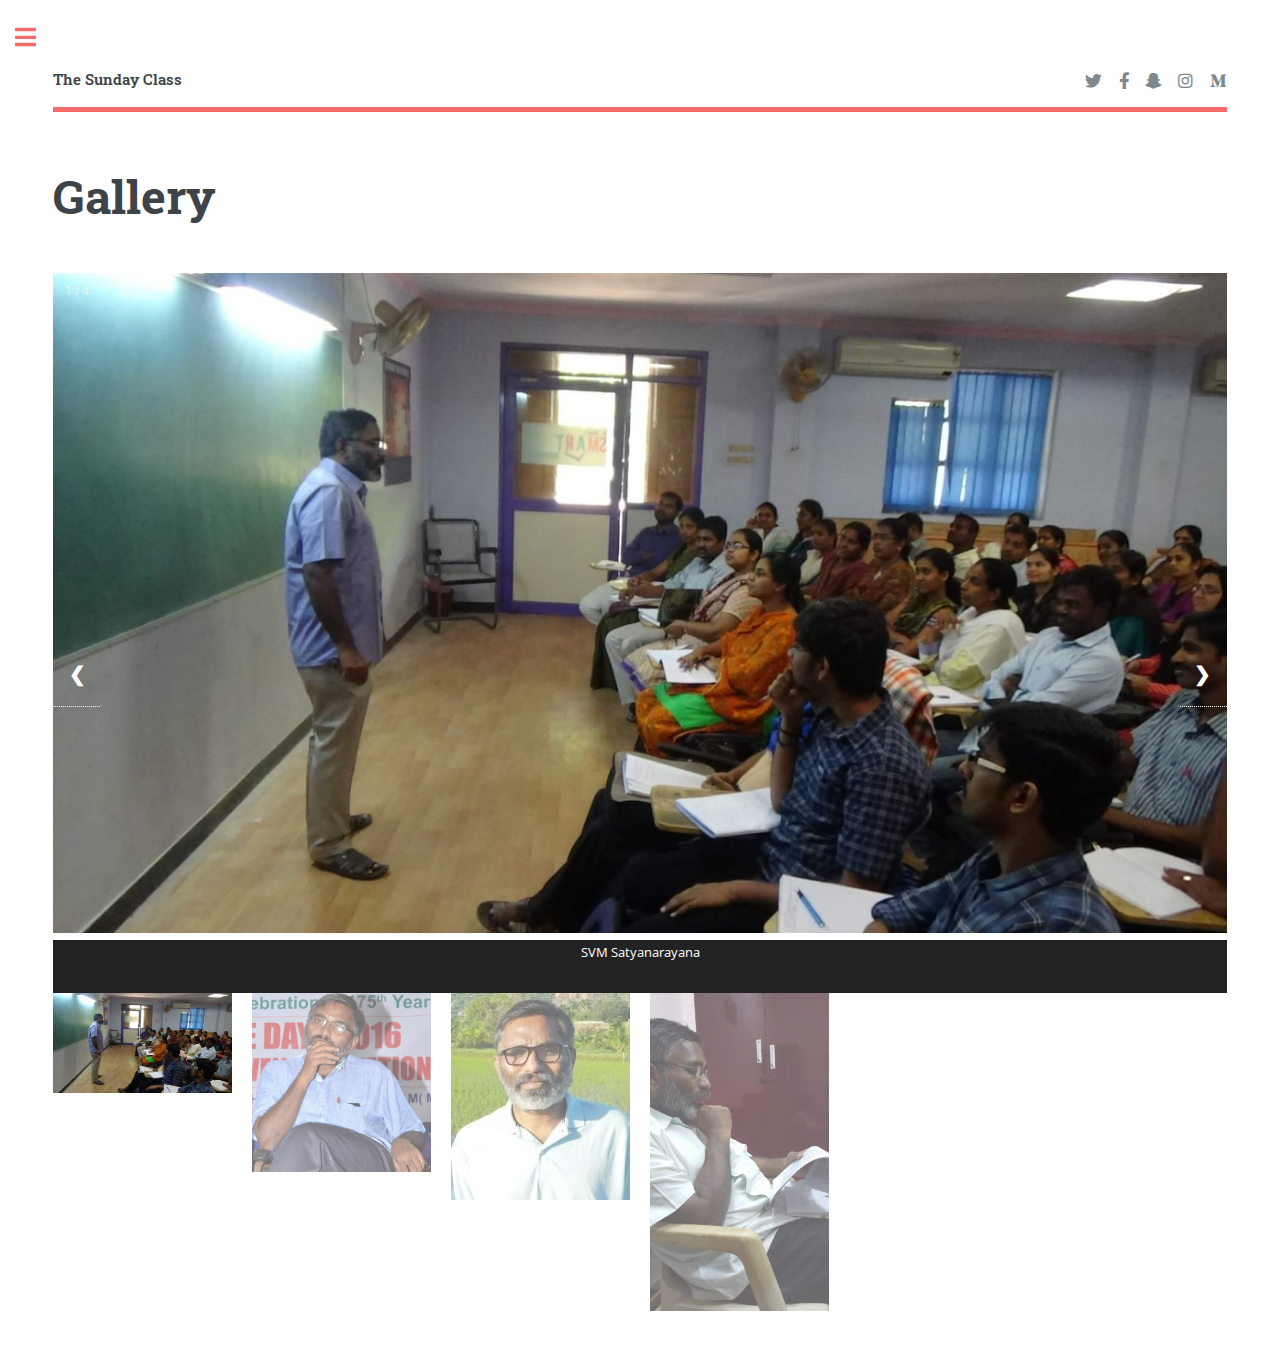
<file: gallery.html>
<!DOCTYPE HTML>
<!--
	Editorial by HTML5 UP
	html5up.net | @ajlkn
	Free for personal and commercial use under the CCA 3.0 license (html5up.net/license)
-->
<html>
	<head>
		<title>thesundayclass</title>
		<meta charset="utf-8" />
		<meta name="viewport" content="width=device-width, initial-scale=1, user-scalable=no" />
		<link rel="stylesheet" href="assets/css/main.css" />
		<link rel="stylesheet" href="assets/css/gallery.css" />
	</head>
	<body class="is-preload">

		<!-- Wrapper -->
			<div id="wrapper">

				<!-- Main -->
					<div id="main">
						<div class="inner">

							<!-- Header -->
								<header id="header">
									<a href="index.html" class="logo"><strong>The Sunday Class</strong></a>
									<ul class="icons">
										<li><a href="#" class="icon brands fa-twitter"><span class="label">Twitter</span></a></li>
										<li><a href="#" class="icon brands fa-facebook-f"><span class="label">Facebook</span></a></li>
										<li><a href="#" class="icon brands fa-snapchat-ghost"><span class="label">Snapchat</span></a></li>
										<li><a href="#" class="icon brands fa-instagram"><span class="label">Instagram</span></a></li>
										<li><a href="#" class="icon brands fa-medium-m"><span class="label">Medium</span></a></li>
									</ul>
								</header>
<!-- Content -->
								<section>
									<header class="main">
										<h1>Gallery</h1>
									</header>

<!-- Container for the image gallery -->
<div class="container">

  <!-- Full-width images with number text -->
  <div class="mySlides">
    <div class="numbertext">1 / 4</div>
      <img src="images/img1.jpg" style="width:100%">
  </div>

  <div class="mySlides">
    <div class="numbertext">2 / 4</div>
      <img src="images/img2.jpg" style="width:100%">
  </div>

  <div class="mySlides">
    <div class="numbertext">3 / 4</div>
      <img src="images/img3.jpg" style="width:100%">
  </div>

  <div class="mySlides">
    <div class="numbertext">4 / 4</div>
      <img src="images/img4.jpg" style="width:100%">
  </div>

 

  <!-- Next and previous buttons -->
  <a class="prev" onclick="plusSlides(-1)">&#10094;</a>
  <a class="next" onclick="plusSlides(1)">&#10095;</a>

  <!-- Image text -->
  <div class="caption-container">
    <p id="caption"></p>
  </div>

  <!-- Thumbnail images -->
  <div class="row">
    <div class="column">
      <img class="demo cursor" src="images/img1.jpg" style="width:100%" onclick="currentSlide(1)" alt="SVM Satyanarayana">
    </div>
    <div class="column">
      <img class="demo cursor" src="images/img2.jpg" style="width:100%" onclick="currentSlide(2)" alt="SVM Satyanarayana">
    </div>
    <div class="column">
      <img class="demo cursor" src="images/img3.jpg" style="width:100%" onclick="currentSlide(3)" alt="SVM Satyanarayana">
    </div>
    <div class="column">
      <img class="demo cursor" src="images/img4.jpg" style="width:100%" onclick="currentSlide(4)" alt="SVM Satyanarayana">
    </div>
 
  </div>
</div> 
                  </section>
					
						</div>
					</div>

				<!-- Sidebar -->
					<div id="sidebar">
						<div class="inner">

							<!-- Search -->
								<section id="search" class="alt">
									<form method="post" action="#">
										<input type="text" name="query" id="query" placeholder="Search" />
									</form>
								</section>

							<!-- Menu -->
								<nav id="menu">
									<header class="major">
										<h2>Menu</h2>
									</header>
									<ul>
										<li><a href="index.html">Homepage</a></li>
										<li><a href="about.html">About</a></li>
                    <li>
											<span class="opener">Activities</span>
											<ul>
												<li><a href="#">Memorial Lecture Series</a></li>
												<li><a href="#">Workshops</a></li>
											
											</ul>
										</li>
										<li><a href="gallery.html">Gallery</a></li>
									<li><a href="#">Contact</a></li>
										
									</ul>
								</nav>
        
							<!-- Footer -->
							<footer id="footer">
									<p class="copyright">&copy;2024. All rights reserved. <a href="https://thesundayclass.com/"></a>The Sunday Class</a>.</p>
								</footer>


						</div>
					</div>

			</div>
<!-- Scripts -->
			<script src="assets/js/jquery.min.js"></script>
			<script src="assets/js/browser.min.js"></script>
			<script src="assets/js/breakpoints.min.js"></script>
			<script src="assets/js/util.js"></script>
			<script src="assets/js/main.js"></script>
    <script src="assets/js/gallery.js"></script>

	</body>
</html>
</file>
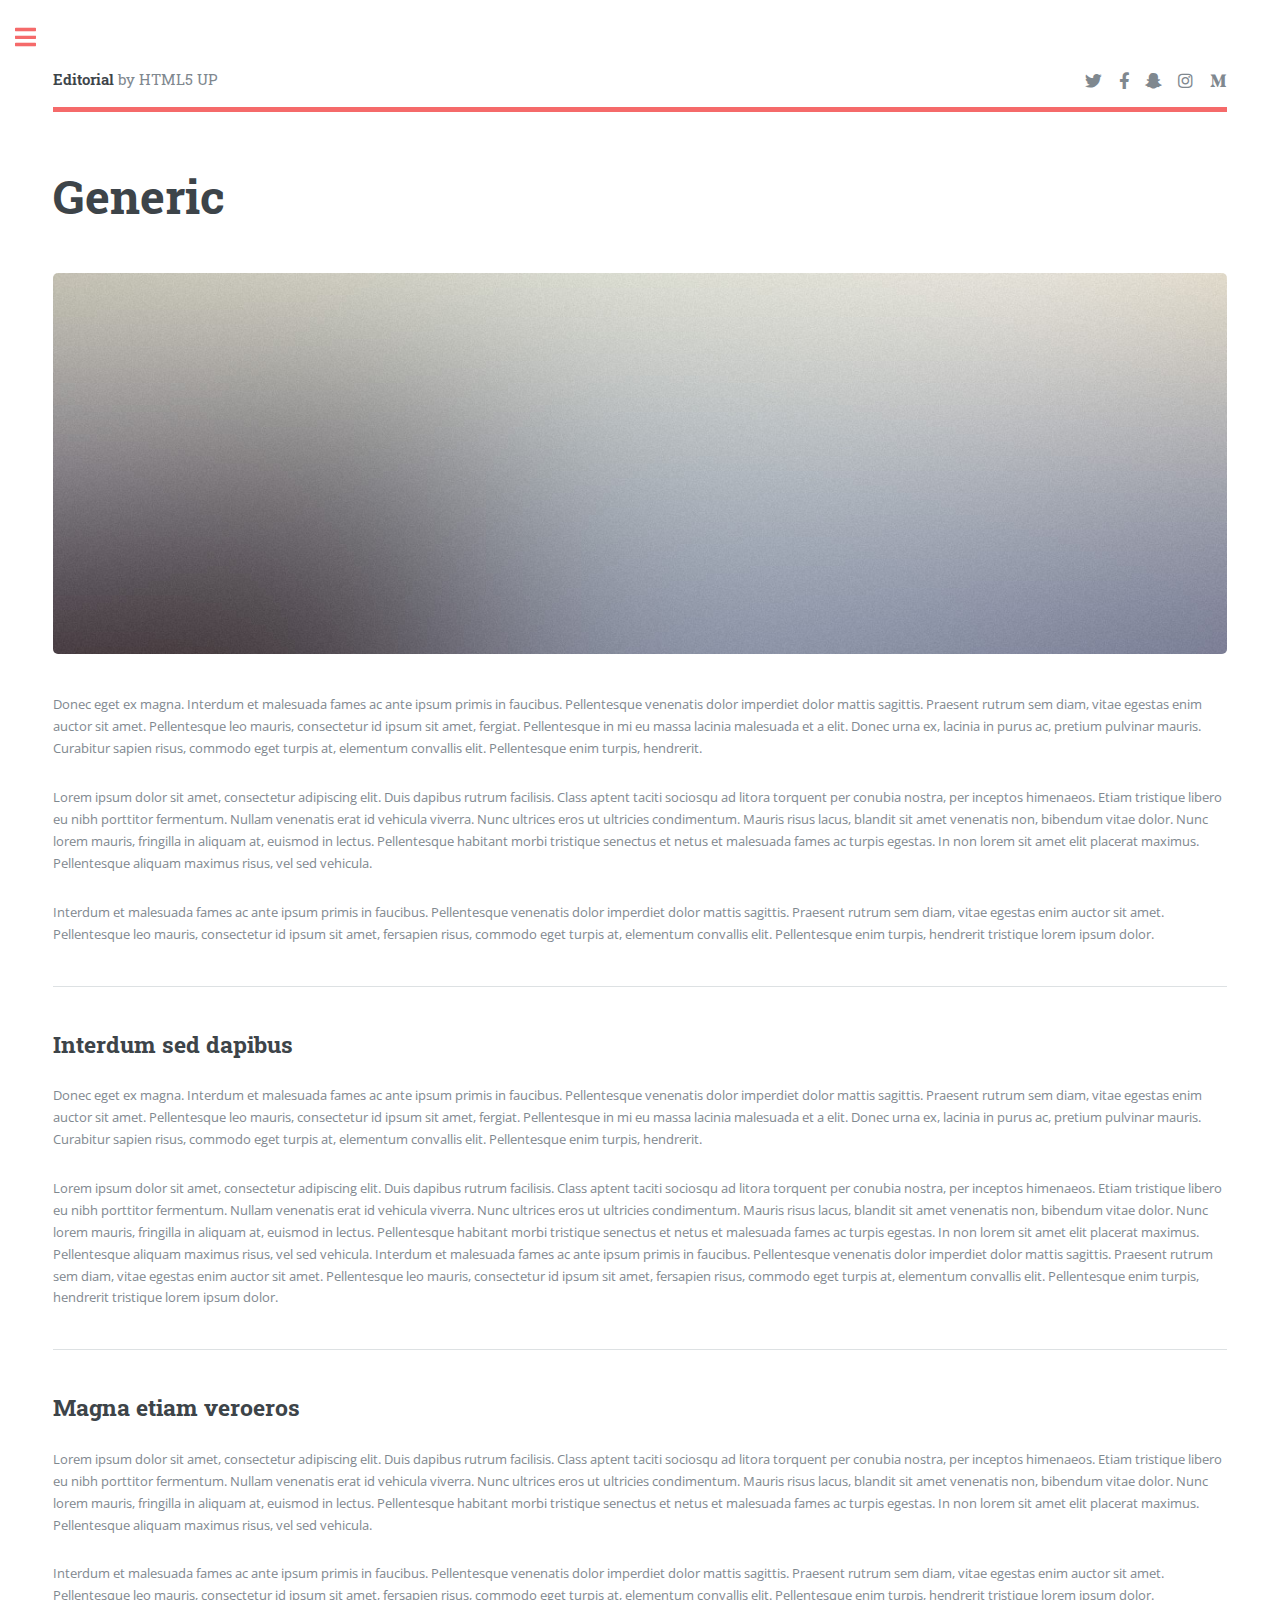
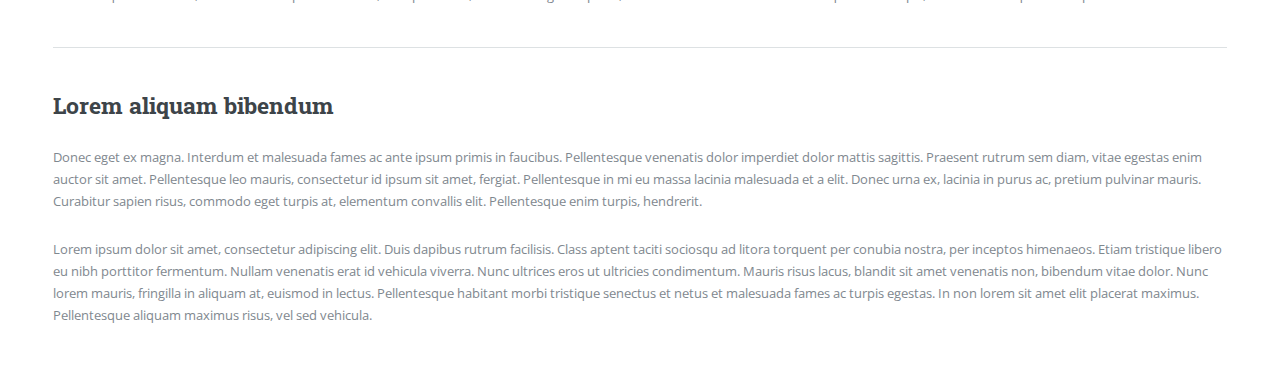
<file: generic.html>
<!DOCTYPE HTML>
<!--
	Editorial by HTML5 UP
	html5up.net | @ajlkn
	Free for personal and commercial use under the CCA 3.0 license (html5up.net/license)
-->
<html>
	<head>
		<title>Generic - Editorial by HTML5 UP</title>
		<meta charset="utf-8" />
		<meta name="viewport" content="width=device-width, initial-scale=1, user-scalable=no" />
		<link rel="stylesheet" href="assets/css/main.css" />
	</head>
	<body class="is-preload">

		<!-- Wrapper -->
			<div id="wrapper">

				<!-- Main -->
					<div id="main">
						<div class="inner">

							<!-- Header -->
								<header id="header">
									<a href="index.html" class="logo"><strong>Editorial</strong> by HTML5 UP</a>
									<ul class="icons">
										<li><a href="#" class="icon brands fa-twitter"><span class="label">Twitter</span></a></li>
										<li><a href="#" class="icon brands fa-facebook-f"><span class="label">Facebook</span></a></li>
										<li><a href="#" class="icon brands fa-snapchat-ghost"><span class="label">Snapchat</span></a></li>
										<li><a href="#" class="icon brands fa-instagram"><span class="label">Instagram</span></a></li>
										<li><a href="#" class="icon brands fa-medium-m"><span class="label">Medium</span></a></li>
									</ul>
								</header>

							<!-- Content -->
								<section>
									<header class="main">
										<h1>Generic</h1>
									</header>

									<span class="image main"><img src="images/pic11.jpg" alt="" /></span>

									<p>Donec eget ex magna. Interdum et malesuada fames ac ante ipsum primis in faucibus. Pellentesque venenatis dolor imperdiet dolor mattis sagittis. Praesent rutrum sem diam, vitae egestas enim auctor sit amet. Pellentesque leo mauris, consectetur id ipsum sit amet, fergiat. Pellentesque in mi eu massa lacinia malesuada et a elit. Donec urna ex, lacinia in purus ac, pretium pulvinar mauris. Curabitur sapien risus, commodo eget turpis at, elementum convallis elit. Pellentesque enim turpis, hendrerit.</p>
									<p>Lorem ipsum dolor sit amet, consectetur adipiscing elit. Duis dapibus rutrum facilisis. Class aptent taciti sociosqu ad litora torquent per conubia nostra, per inceptos himenaeos. Etiam tristique libero eu nibh porttitor fermentum. Nullam venenatis erat id vehicula viverra. Nunc ultrices eros ut ultricies condimentum. Mauris risus lacus, blandit sit amet venenatis non, bibendum vitae dolor. Nunc lorem mauris, fringilla in aliquam at, euismod in lectus. Pellentesque habitant morbi tristique senectus et netus et malesuada fames ac turpis egestas. In non lorem sit amet elit placerat maximus. Pellentesque aliquam maximus risus, vel sed vehicula.</p>
									<p>Interdum et malesuada fames ac ante ipsum primis in faucibus. Pellentesque venenatis dolor imperdiet dolor mattis sagittis. Praesent rutrum sem diam, vitae egestas enim auctor sit amet. Pellentesque leo mauris, consectetur id ipsum sit amet, fersapien risus, commodo eget turpis at, elementum convallis elit. Pellentesque enim turpis, hendrerit tristique lorem ipsum dolor.</p>

									<hr class="major" />

									<h2>Interdum sed dapibus</h2>
									<p>Donec eget ex magna. Interdum et malesuada fames ac ante ipsum primis in faucibus. Pellentesque venenatis dolor imperdiet dolor mattis sagittis. Praesent rutrum sem diam, vitae egestas enim auctor sit amet. Pellentesque leo mauris, consectetur id ipsum sit amet, fergiat. Pellentesque in mi eu massa lacinia malesuada et a elit. Donec urna ex, lacinia in purus ac, pretium pulvinar mauris. Curabitur sapien risus, commodo eget turpis at, elementum convallis elit. Pellentesque enim turpis, hendrerit.</p>
									<p>Lorem ipsum dolor sit amet, consectetur adipiscing elit. Duis dapibus rutrum facilisis. Class aptent taciti sociosqu ad litora torquent per conubia nostra, per inceptos himenaeos. Etiam tristique libero eu nibh porttitor fermentum. Nullam venenatis erat id vehicula viverra. Nunc ultrices eros ut ultricies condimentum. Mauris risus lacus, blandit sit amet venenatis non, bibendum vitae dolor. Nunc lorem mauris, fringilla in aliquam at, euismod in lectus. Pellentesque habitant morbi tristique senectus et netus et malesuada fames ac turpis egestas. In non lorem sit amet elit placerat maximus. Pellentesque aliquam maximus risus, vel sed vehicula. Interdum et malesuada fames ac ante ipsum primis in faucibus. Pellentesque venenatis dolor imperdiet dolor mattis sagittis. Praesent rutrum sem diam, vitae egestas enim auctor sit amet. Pellentesque leo mauris, consectetur id ipsum sit amet, fersapien risus, commodo eget turpis at, elementum convallis elit. Pellentesque enim turpis, hendrerit tristique lorem ipsum dolor.</p>

									<hr class="major" />

									<h2>Magna etiam veroeros</h2>
									<p>Lorem ipsum dolor sit amet, consectetur adipiscing elit. Duis dapibus rutrum facilisis. Class aptent taciti sociosqu ad litora torquent per conubia nostra, per inceptos himenaeos. Etiam tristique libero eu nibh porttitor fermentum. Nullam venenatis erat id vehicula viverra. Nunc ultrices eros ut ultricies condimentum. Mauris risus lacus, blandit sit amet venenatis non, bibendum vitae dolor. Nunc lorem mauris, fringilla in aliquam at, euismod in lectus. Pellentesque habitant morbi tristique senectus et netus et malesuada fames ac turpis egestas. In non lorem sit amet elit placerat maximus. Pellentesque aliquam maximus risus, vel sed vehicula.</p>
									<p>Interdum et malesuada fames ac ante ipsum primis in faucibus. Pellentesque venenatis dolor imperdiet dolor mattis sagittis. Praesent rutrum sem diam, vitae egestas enim auctor sit amet. Pellentesque leo mauris, consectetur id ipsum sit amet, fersapien risus, commodo eget turpis at, elementum convallis elit. Pellentesque enim turpis, hendrerit tristique lorem ipsum dolor.</p>

									<hr class="major" />

									<h2>Lorem aliquam bibendum</h2>
									<p>Donec eget ex magna. Interdum et malesuada fames ac ante ipsum primis in faucibus. Pellentesque venenatis dolor imperdiet dolor mattis sagittis. Praesent rutrum sem diam, vitae egestas enim auctor sit amet. Pellentesque leo mauris, consectetur id ipsum sit amet, fergiat. Pellentesque in mi eu massa lacinia malesuada et a elit. Donec urna ex, lacinia in purus ac, pretium pulvinar mauris. Curabitur sapien risus, commodo eget turpis at, elementum convallis elit. Pellentesque enim turpis, hendrerit.</p>
									<p>Lorem ipsum dolor sit amet, consectetur adipiscing elit. Duis dapibus rutrum facilisis. Class aptent taciti sociosqu ad litora torquent per conubia nostra, per inceptos himenaeos. Etiam tristique libero eu nibh porttitor fermentum. Nullam venenatis erat id vehicula viverra. Nunc ultrices eros ut ultricies condimentum. Mauris risus lacus, blandit sit amet venenatis non, bibendum vitae dolor. Nunc lorem mauris, fringilla in aliquam at, euismod in lectus. Pellentesque habitant morbi tristique senectus et netus et malesuada fames ac turpis egestas. In non lorem sit amet elit placerat maximus. Pellentesque aliquam maximus risus, vel sed vehicula.</p>

								</section>

						</div>
					</div>

				<!-- Sidebar -->
					<div id="sidebar">
						<div class="inner">

							<!-- Search -->
								<section id="search" class="alt">
									<form method="post" action="#">
										<input type="text" name="query" id="query" placeholder="Search" />
									</form>
								</section>

							<!-- Menu -->
								<nav id="menu">
									<header class="major">
										<h2>Menu</h2>
									</header>
									<ul>
										<li><a href="index.html">Homepage</a></li>
										<li><a href="generic.html">Generic</a></li>
										<li><a href="elements.html">Elements</a></li>
										<li>
											<span class="opener">Submenu</span>
											<ul>
												<li><a href="#">Lorem Dolor</a></li>
												<li><a href="#">Ipsum Adipiscing</a></li>
												<li><a href="#">Tempus Magna</a></li>
												<li><a href="#">Feugiat Veroeros</a></li>
											</ul>
										</li>
										<li><a href="#">Etiam Dolore</a></li>
										<li><a href="#">Adipiscing</a></li>
										<li>
											<span class="opener">Another Submenu</span>
											<ul>
												<li><a href="#">Lorem Dolor</a></li>
												<li><a href="#">Ipsum Adipiscing</a></li>
												<li><a href="#">Tempus Magna</a></li>
												<li><a href="#">Feugiat Veroeros</a></li>
											</ul>
										</li>
										<li><a href="#">Maximus Erat</a></li>
										<li><a href="#">Sapien Mauris</a></li>
										<li><a href="#">Amet Lacinia</a></li>
									</ul>
								</nav>

							<!-- Section -->
								<section>
									<header class="major">
										<h2>Ante interdum</h2>
									</header>
									<div class="mini-posts">
										<article>
											<a href="#" class="image"><img src="images/pic07.jpg" alt="" /></a>
											<p>Aenean ornare velit lacus, ac varius enim lorem ullamcorper dolore aliquam.</p>
										</article>
										<article>
											<a href="#" class="image"><img src="images/pic08.jpg" alt="" /></a>
											<p>Aenean ornare velit lacus, ac varius enim lorem ullamcorper dolore aliquam.</p>
										</article>
										<article>
											<a href="#" class="image"><img src="images/pic09.jpg" alt="" /></a>
											<p>Aenean ornare velit lacus, ac varius enim lorem ullamcorper dolore aliquam.</p>
										</article>
									</div>
									<ul class="actions">
										<li><a href="#" class="button">More</a></li>
									</ul>
								</section>

							<!-- Section -->
								<section>
									<header class="major">
										<h2>Get in touch</h2>
									</header>
									<p>Sed varius enim lorem ullamcorper dolore aliquam aenean ornare velit lacus, ac varius enim lorem ullamcorper dolore. Proin sed aliquam facilisis ante interdum. Sed nulla amet lorem feugiat tempus aliquam.</p>
									<ul class="contact">
										<li class="icon solid fa-envelope"><a href="#">information@untitled.tld</a></li>
										<li class="icon solid fa-phone">(000) 000-0000</li>
										<li class="icon solid fa-home">1234 Somewhere Road #8254<br />
										Nashville, TN 00000-0000</li>
									</ul>
								</section>

							<!-- Footer -->
								<footer id="footer">
									<p class="copyright">&copy; Untitled. All rights reserved. Demo Images: <a href="https://unsplash.com">Unsplash</a>. Design: <a href="https://html5up.net">HTML5 UP</a>.</p>
								</footer>

						</div>
					</div>

			</div>

		<!-- Scripts -->
			<script src="assets/js/jquery.min.js"></script>
			<script src="assets/js/browser.min.js"></script>
			<script src="assets/js/breakpoints.min.js"></script>
			<script src="assets/js/util.js"></script>
			<script src="assets/js/main.js"></script>

	</body>
</html>
</file>
<file: assets/css/gallery.css>
* {
  box-sizing: border-box;
}

/* Position the image container (needed to position the left and right arrows) */
.container {
  position: relative;
}

/* Hide the images by default */
.mySlides {
  display: none;
}

/* Add a pointer when hovering over the thumbnail images */
.cursor {
  cursor: pointer;
}

/* Next & previous buttons */
.prev,
.next {
  cursor: pointer;
  position: absolute;
  top: 40%;
  width: auto;
  padding: 16px;
  margin-top: -50px;
  color: white;
  font-weight: bold;
  font-size: 20px;
  border-radius: 0 3px 3px 0;
  user-select: none;
  -webkit-user-select: none;
}

/* Position the "next button" to the right */
.next {
  right: 0;
  border-radius: 3px 0 0 3px;
}

/* On hover, add a black background color with a little bit see-through */
.prev:hover,
.next:hover {
  background-color: rgba(0, 0, 0, 0.8);
}

/* Number text (1/3 etc) */
.numbertext {
  color: #f2f2f2;
  font-size: 12px;
  padding: 8px 12px;
  position: absolute;
  top: 0;
}

/* Container for image text */
.caption-container {
  text-align: center;
  background-color: #222;
  padding: 2px 16px;
  color: white;
}

.row:after {
  content: "";
  display: table;
  clear: both;
}

/* Six columns side by side */
.column {
  float: left;
  width: 16.66%;
}

/* Add a transparency effect for thumnbail images */
.demo {
  opacity: 0.6;
}

.active,
.demo:hover {
  opacity: 1;
}
</file>
<file: assets/css/main.css>
@import url(fontawesome-all.min.css);
@import url("https://fonts.googleapis.com/css?family=Open+Sans:400,600,400italic,600italic|Roboto+Slab:400,700");
/*
	Editorial by HTML5 UP
	html5up.net | @ajlkn
	Free for personal and commercial use under the CCA 3.0 license (html5up.net/license)
*/
html, body, div, span, applet, object,
iframe, h1, h2, h3, h4, h5, h6, p, blockquote,
pre, a, abbr, acronym, address, big, cite,
code, del, dfn, em, img, ins, kbd, q, s, samp,
small, strike, strong, sub, sup, tt, var, b,
u, i, center, dl, dt, dd, ol, ul, li, fieldset,
form, label, legend, table, caption, tbody,
tfoot, thead, tr, th, td, article, aside,
canvas, details, embed, figure, figcaption,
footer, header, hgroup, menu, nav, output, ruby,
section, summary, time, mark, audio, video {
  margin: 0;
  padding: 0;
  border: 0;
  font-size: 100%;
  font: inherit;
  vertical-align: baseline; }

article, aside, details, figcaption, figure,
footer, header, hgroup, menu, nav, section {
  display: block; }

body {
  line-height: 1; }

ol, ul {
  list-style: none; }

blockquote, q {
  quotes: none; }
  blockquote:before, blockquote:after, q:before, q:after {
    content: '';
    content: none; }

table {
  border-collapse: collapse;
  border-spacing: 0; }

body {
  -webkit-text-size-adjust: none; }

mark {
  background-color: transparent;
  color: inherit; }

input::-moz-focus-inner {
  border: 0;
  padding: 0; }

input, select, textarea {
  -moz-appearance: none;
  -webkit-appearance: none;
  -ms-appearance: none;
  appearance: none; }

/* Basic */
@-ms-viewport {
  width: device-width; }

body {
  -ms-overflow-style: scrollbar; }

@media screen and (max-width: 480px) {
  html, body {
    min-width: 320px; } }

html {
  box-sizing: border-box; }

*, *:before, *:after {
  box-sizing: inherit; }

body {
  background: #ffffff; }
  body.is-preload *, body.is-preload *:before, body.is-preload *:after, body.is-resizing *, body.is-resizing *:before, body.is-resizing *:after {
    -moz-animation: none !important;
    -webkit-animation: none !important;
    -ms-animation: none !important;
    animation: none !important;
    -moz-transition: none !important;
    -webkit-transition: none !important;
    -ms-transition: none !important;
    transition: none !important; }

/* Type */
body, input, select, textarea {
  color: #7f888f;
  font-family: "Open Sans", sans-serif;
  font-size: 13pt;
  font-weight: 400;
  line-height: 1.65; }
  @media screen and (max-width: 1680px) {
    body, input, select, textarea {
      font-size: 11pt; } }
  @media screen and (max-width: 1280px) {
    body, input, select, textarea {
      font-size: 10pt; } }
  @media screen and (max-width: 360px) {
    body, input, select, textarea {
      font-size: 9pt; } }

a {
  -moz-transition: color 0.2s ease-in-out, border-bottom-color 0.2s ease-in-out;
  -webkit-transition: color 0.2s ease-in-out, border-bottom-color 0.2s ease-in-out;
  -ms-transition: color 0.2s ease-in-out, border-bottom-color 0.2s ease-in-out;
  transition: color 0.2s ease-in-out, border-bottom-color 0.2s ease-in-out;
  border-bottom: dotted 1px;
  color: #f56a6a;
  text-decoration: none; }
  a:hover {
    border-bottom-color: #f56a6a;
    color: #f56a6a !important; }
    a:hover strong {
      color: inherit; }

strong, b {
  color: #3d4449;
  font-weight: 600; }

em, i {
  font-style: italic; }

p {
  margin: 0 0 2em 0; }

h1, h2, h3, h4, h5, h6 {
  color: #3d4449;
  font-family: "Roboto Slab", serif;
  font-weight: 700;
  line-height: 1.5;
  margin: 0 0 1em 0; }
  h1 a, h2 a, h3 a, h4 a, h5 a, h6 a {
    color: inherit;
    text-decoration: none;
    border-bottom: 0; }

h1 {
  font-size: 4em;
  margin: 0 0 0.5em 0;
  line-height: 1.3; }

h2 {
  font-size: 1.75em; }

h3 {
  font-size: 1.25em; }

h4 {
  font-size: 1.1em; }

h5 {
  font-size: 0.9em; }

h6 {
  font-size: 0.7em; }

@media screen and (max-width: 1680px) {
  h1 {
    font-size: 3.5em; } }

@media screen and (max-width: 980px) {
  h1 {
    font-size: 3.25em; } }

@media screen and (max-width: 736px) {
  h1 {
    font-size: 2em;
    line-height: 1.4; }
  h2 {
    font-size: 1.5em; } }

sub {
  font-size: 0.8em;
  position: relative;
  top: 0.5em; }

sup {
  font-size: 0.8em;
  position: relative;
  top: -0.5em; }

blockquote {
  border-left: solid 3px rgba(210, 215, 217, 0.75);
  font-style: italic;
  margin: 0 0 2em 0;
  padding: 0.5em 0 0.5em 2em; }

code {
  background: rgba(230, 235, 237, 0.25);
  border-radius: 0.375em;
  border: solid 1px rgba(210, 215, 217, 0.75);
  font-family: "Courier New", monospace;
  font-size: 0.9em;
  margin: 0 0.25em;
  padding: 0.25em 0.65em; }

pre {
  -webkit-overflow-scrolling: touch;
  font-family: "Courier New", monospace;
  font-size: 0.9em;
  margin: 0 0 2em 0; }
  pre code {
    display: block;
    line-height: 1.75;
    padding: 1em 1.5em;
    overflow-x: auto; }

hr {
  border: 0;
  border-bottom: solid 1px rgba(210, 215, 217, 0.75);
  margin: 2em 0; }
  hr.major {
    margin: 3em 0; }

.align-left {
  text-align: left; }

.align-center {
  text-align: center; }

.align-right {
  text-align: right; }

/* Row */
.row {
  display: flex;
  flex-wrap: wrap;
  box-sizing: border-box;
  align-items: stretch; }
  .row > * {
    box-sizing: border-box; }
  .row.gtr-uniform > * > :last-child {
    margin-bottom: 0; }
  .row.aln-left {
    justify-content: flex-start; }
  .row.aln-center {
    justify-content: center; }
  .row.aln-right {
    justify-content: flex-end; }
  .row.aln-top {
    align-items: flex-start; }
  .row.aln-middle {
    align-items: center; }
  .row.aln-bottom {
    align-items: flex-end; }
  .row > .imp {
    order: -1; }
  .row > .col-1 {
    width: 8.33333%; }
  .row > .off-1 {
    margin-left: 8.33333%; }
  .row > .col-2 {
    width: 16.66667%; }
  .row > .off-2 {
    margin-left: 16.66667%; }
  .row > .col-3 {
    width: 25%; }
  .row > .off-3 {
    margin-left: 25%; }
  .row > .col-4 {
    width: 33.33333%; }
  .row > .off-4 {
    margin-left: 33.33333%; }
  .row > .col-5 {
    width: 41.66667%; }
  .row > .off-5 {
    margin-left: 41.66667%; }
  .row > .col-6 {
    width: 50%; }
  .row > .off-6 {
    margin-left: 50%; }
  .row > .col-7 {
    width: 58.33333%; }
  .row > .off-7 {
    margin-left: 58.33333%; }
  .row > .col-8 {
    width: 66.66667%; }
  .row > .off-8 {
    margin-left: 66.66667%; }
  .row > .col-9 {
    width: 75%; }
  .row > .off-9 {
    margin-left: 75%; }
  .row > .col-10 {
    width: 83.33333%; }
  .row > .off-10 {
    margin-left: 83.33333%; }
  .row > .col-11 {
    width: 91.66667%; }
  .row > .off-11 {
    margin-left: 91.66667%; }
  .row > .col-12 {
    width: 100%; }
  .row > .off-12 {
    margin-left: 100%; }
  .row.gtr-0 {
    margin-top: 0;
    margin-left: 0em; }
    .row.gtr-0 > * {
      padding: 0 0 0 0em; }
    .row.gtr-0.gtr-uniform {
      margin-top: 0em; }
      .row.gtr-0.gtr-uniform > * {
        padding-top: 0em; }
  .row.gtr-25 {
    margin-top: 0;
    margin-left: -0.375em; }
    .row.gtr-25 > * {
      padding: 0 0 0 0.375em; }
    .row.gtr-25.gtr-uniform {
      margin-top: -0.375em; }
      .row.gtr-25.gtr-uniform > * {
        padding-top: 0.375em; }
  .row.gtr-50 {
    margin-top: 0;
    margin-left: -0.75em; }
    .row.gtr-50 > * {
      padding: 0 0 0 0.75em; }
    .row.gtr-50.gtr-uniform {
      margin-top: -0.75em; }
      .row.gtr-50.gtr-uniform > * {
        padding-top: 0.75em; }
  .row {
    margin-top: 0;
    margin-left: -1.5em; }
    .row > * {
      padding: 0 0 0 1.5em; }
    .row.gtr-uniform {
      margin-top: -1.5em; }
      .row.gtr-uniform > * {
        padding-top: 1.5em; }
  .row.gtr-150 {
    margin-top: 0;
    margin-left: -2.25em; }
    .row.gtr-150 > * {
      padding: 0 0 0 2.25em; }
    .row.gtr-150.gtr-uniform {
      margin-top: -2.25em; }
      .row.gtr-150.gtr-uniform > * {
        padding-top: 2.25em; }
  .row.gtr-200 {
    margin-top: 0;
    margin-left: -3em; }
    .row.gtr-200 > * {
      padding: 0 0 0 3em; }
    .row.gtr-200.gtr-uniform {
      margin-top: -3em; }
      .row.gtr-200.gtr-uniform > * {
        padding-top: 3em; }
  @media screen and (max-width: 1680px) {
    .row {
      display: flex;
      flex-wrap: wrap;
      box-sizing: border-box;
      align-items: stretch; }
      .row > * {
        box-sizing: border-box; }
      .row.gtr-uniform > * > :last-child {
        margin-bottom: 0; }
      .row.aln-left {
        justify-content: flex-start; }
      .row.aln-center {
        justify-content: center; }
      .row.aln-right {
        justify-content: flex-end; }
      .row.aln-top {
        align-items: flex-start; }
      .row.aln-middle {
        align-items: center; }
      .row.aln-bottom {
        align-items: flex-end; }
      .row > .imp-xlarge {
        order: -1; }
      .row > .col-1-xlarge {
        width: 8.33333%; }
      .row > .off-1-xlarge {
        margin-left: 8.33333%; }
      .row > .col-2-xlarge {
        width: 16.66667%; }
      .row > .off-2-xlarge {
        margin-left: 16.66667%; }
      .row > .col-3-xlarge {
        width: 25%; }
      .row > .off-3-xlarge {
        margin-left: 25%; }
      .row > .col-4-xlarge {
        width: 33.33333%; }
      .row > .off-4-xlarge {
        margin-left: 33.33333%; }
      .row > .col-5-xlarge {
        width: 41.66667%; }
      .row > .off-5-xlarge {
        margin-left: 41.66667%; }
      .row > .col-6-xlarge {
        width: 50%; }
      .row > .off-6-xlarge {
        margin-left: 50%; }
      .row > .col-7-xlarge {
        width: 58.33333%; }
      .row > .off-7-xlarge {
        margin-left: 58.33333%; }
      .row > .col-8-xlarge {
        width: 66.66667%; }
      .row > .off-8-xlarge {
        margin-left: 66.66667%; }
      .row > .col-9-xlarge {
        width: 75%; }
      .row > .off-9-xlarge {
        margin-left: 75%; }
      .row > .col-10-xlarge {
        width: 83.33333%; }
      .row > .off-10-xlarge {
        margin-left: 83.33333%; }
      .row > .col-11-xlarge {
        width: 91.66667%; }
      .row > .off-11-xlarge {
        margin-left: 91.66667%; }
      .row > .col-12-xlarge {
        width: 100%; }
      .row > .off-12-xlarge {
        margin-left: 100%; }
      .row.gtr-0 {
        margin-top: 0;
        margin-left: 0em; }
        .row.gtr-0 > * {
          padding: 0 0 0 0em; }
        .row.gtr-0.gtr-uniform {
          margin-top: 0em; }
          .row.gtr-0.gtr-uniform > * {
            padding-top: 0em; }
      .row.gtr-25 {
        margin-top: 0;
        margin-left: -0.375em; }
        .row.gtr-25 > * {
          padding: 0 0 0 0.375em; }
        .row.gtr-25.gtr-uniform {
          margin-top: -0.375em; }
          .row.gtr-25.gtr-uniform > * {
            padding-top: 0.375em; }
      .row.gtr-50 {
        margin-top: 0;
        margin-left: -0.75em; }
        .row.gtr-50 > * {
          padding: 0 0 0 0.75em; }
        .row.gtr-50.gtr-uniform {
          margin-top: -0.75em; }
          .row.gtr-50.gtr-uniform > * {
            padding-top: 0.75em; }
      .row {
        margin-top: 0;
        margin-left: -1.5em; }
        .row > * {
          padding: 0 0 0 1.5em; }
        .row.gtr-uniform {
          margin-top: -1.5em; }
          .row.gtr-uniform > * {
            padding-top: 1.5em; }
      .row.gtr-150 {
        margin-top: 0;
        margin-left: -2.25em; }
        .row.gtr-150 > * {
          padding: 0 0 0 2.25em; }
        .row.gtr-150.gtr-uniform {
          margin-top: -2.25em; }
          .row.gtr-150.gtr-uniform > * {
            padding-top: 2.25em; }
      .row.gtr-200 {
        margin-top: 0;
        margin-left: -3em; }
        .row.gtr-200 > * {
          padding: 0 0 0 3em; }
        .row.gtr-200.gtr-uniform {
          margin-top: -3em; }
          .row.gtr-200.gtr-uniform > * {
            padding-top: 3em; } }
  @media screen and (max-width: 1280px) {
    .row {
      display: flex;
      flex-wrap: wrap;
      box-sizing: border-box;
      align-items: stretch; }
      .row > * {
        box-sizing: border-box; }
      .row.gtr-uniform > * > :last-child {
        margin-bottom: 0; }
      .row.aln-left {
        justify-content: flex-start; }
      .row.aln-center {
        justify-content: center; }
      .row.aln-right {
        justify-content: flex-end; }
      .row.aln-top {
        align-items: flex-start; }
      .row.aln-middle {
        align-items: center; }
      .row.aln-bottom {
        align-items: flex-end; }
      .row > .imp-large {
        order: -1; }
      .row > .col-1-large {
        width: 8.33333%; }
      .row > .off-1-large {
        margin-left: 8.33333%; }
      .row > .col-2-large {
        width: 16.66667%; }
      .row > .off-2-large {
        margin-left: 16.66667%; }
      .row > .col-3-large {
        width: 25%; }
      .row > .off-3-large {
        margin-left: 25%; }
      .row > .col-4-large {
        width: 33.33333%; }
      .row > .off-4-large {
        margin-left: 33.33333%; }
      .row > .col-5-large {
        width: 41.66667%; }
      .row > .off-5-large {
        margin-left: 41.66667%; }
      .row > .col-6-large {
        width: 50%; }
      .row > .off-6-large {
        margin-left: 50%; }
      .row > .col-7-large {
        width: 58.33333%; }
      .row > .off-7-large {
        margin-left: 58.33333%; }
      .row > .col-8-large {
        width: 66.66667%; }
      .row > .off-8-large {
        margin-left: 66.66667%; }
      .row > .col-9-large {
        width: 75%; }
      .row > .off-9-large {
        margin-left: 75%; }
      .row > .col-10-large {
        width: 83.33333%; }
      .row > .off-10-large {
        margin-left: 83.33333%; }
      .row > .col-11-large {
        width: 91.66667%; }
      .row > .off-11-large {
        margin-left: 91.66667%; }
      .row > .col-12-large {
        width: 100%; }
      .row > .off-12-large {
        margin-left: 100%; }
      .row.gtr-0 {
        margin-top: 0;
        margin-left: 0em; }
        .row.gtr-0 > * {
          padding: 0 0 0 0em; }
        .row.gtr-0.gtr-uniform {
          margin-top: 0em; }
          .row.gtr-0.gtr-uniform > * {
            padding-top: 0em; }
      .row.gtr-25 {
        margin-top: 0;
        margin-left: -0.375em; }
        .row.gtr-25 > * {
          padding: 0 0 0 0.375em; }
        .row.gtr-25.gtr-uniform {
          margin-top: -0.375em; }
          .row.gtr-25.gtr-uniform > * {
            padding-top: 0.375em; }
      .row.gtr-50 {
        margin-top: 0;
        margin-left: -0.75em; }
        .row.gtr-50 > * {
          padding: 0 0 0 0.75em; }
        .row.gtr-50.gtr-uniform {
          margin-top: -0.75em; }
          .row.gtr-50.gtr-uniform > * {
            padding-top: 0.75em; }
      .row {
        margin-top: 0;
        margin-left: -1.5em; }
        .row > * {
          padding: 0 0 0 1.5em; }
        .row.gtr-uniform {
          margin-top: -1.5em; }
          .row.gtr-uniform > * {
            padding-top: 1.5em; }
      .row.gtr-150 {
        margin-top: 0;
        margin-left: -2.25em; }
        .row.gtr-150 > * {
          padding: 0 0 0 2.25em; }
        .row.gtr-150.gtr-uniform {
          margin-top: -2.25em; }
          .row.gtr-150.gtr-uniform > * {
            padding-top: 2.25em; }
      .row.gtr-200 {
        margin-top: 0;
        margin-left: -3em; }
        .row.gtr-200 > * {
          padding: 0 0 0 3em; }
        .row.gtr-200.gtr-uniform {
          margin-top: -3em; }
          .row.gtr-200.gtr-uniform > * {
            padding-top: 3em; } }
  @media screen and (max-width: 980px) {
    .row {
      display: flex;
      flex-wrap: wrap;
      box-sizing: border-box;
      align-items: stretch; }
      .row > * {
        box-sizing: border-box; }
      .row.gtr-uniform > * > :last-child {
        margin-bottom: 0; }
      .row.aln-left {
        justify-content: flex-start; }
      .row.aln-center {
        justify-content: center; }
      .row.aln-right {
        justify-content: flex-end; }
      .row.aln-top {
        align-items: flex-start; }
      .row.aln-middle {
        align-items: center; }
      .row.aln-bottom {
        align-items: flex-end; }
      .row > .imp-medium {
        order: -1; }
      .row > .col-1-medium {
        width: 8.33333%; }
      .row > .off-1-medium {
        margin-left: 8.33333%; }
      .row > .col-2-medium {
        width: 16.66667%; }
      .row > .off-2-medium {
        margin-left: 16.66667%; }
      .row > .col-3-medium {
        width: 25%; }
      .row > .off-3-medium {
        margin-left: 25%; }
      .row > .col-4-medium {
        width: 33.33333%; }
      .row > .off-4-medium {
        margin-left: 33.33333%; }
      .row > .col-5-medium {
        width: 41.66667%; }
      .row > .off-5-medium {
        margin-left: 41.66667%; }
      .row > .col-6-medium {
        width: 50%; }
      .row > .off-6-medium {
        margin-left: 50%; }
      .row > .col-7-medium {
        width: 58.33333%; }
      .row > .off-7-medium {
        margin-left: 58.33333%; }
      .row > .col-8-medium {
        width: 66.66667%; }
      .row > .off-8-medium {
        margin-left: 66.66667%; }
      .row > .col-9-medium {
        width: 75%; }
      .row > .off-9-medium {
        margin-left: 75%; }
      .row > .col-10-medium {
        width: 83.33333%; }
      .row > .off-10-medium {
        margin-left: 83.33333%; }
      .row > .col-11-medium {
        width: 91.66667%; }
      .row > .off-11-medium {
        margin-left: 91.66667%; }
      .row > .col-12-medium {
        width: 100%; }
      .row > .off-12-medium {
        margin-left: 100%; }
      .row.gtr-0 {
        margin-top: 0;
        margin-left: 0em; }
        .row.gtr-0 > * {
          padding: 0 0 0 0em; }
        .row.gtr-0.gtr-uniform {
          margin-top: 0em; }
          .row.gtr-0.gtr-uniform > * {
            padding-top: 0em; }
      .row.gtr-25 {
        margin-top: 0;
        margin-left: -0.375em; }
        .row.gtr-25 > * {
          padding: 0 0 0 0.375em; }
        .row.gtr-25.gtr-uniform {
          margin-top: -0.375em; }
          .row.gtr-25.gtr-uniform > * {
            padding-top: 0.375em; }
      .row.gtr-50 {
        margin-top: 0;
        margin-left: -0.75em; }
        .row.gtr-50 > * {
          padding: 0 0 0 0.75em; }
        .row.gtr-50.gtr-uniform {
          margin-top: -0.75em; }
          .row.gtr-50.gtr-uniform > * {
            padding-top: 0.75em; }
      .row {
        margin-top: 0;
        margin-left: -1.5em; }
        .row > * {
          padding: 0 0 0 1.5em; }
        .row.gtr-uniform {
          margin-top: -1.5em; }
          .row.gtr-uniform > * {
            padding-top: 1.5em; }
      .row.gtr-150 {
        margin-top: 0;
        margin-left: -2.25em; }
        .row.gtr-150 > * {
          padding: 0 0 0 2.25em; }
        .row.gtr-150.gtr-uniform {
          margin-top: -2.25em; }
          .row.gtr-150.gtr-uniform > * {
            padding-top: 2.25em; }
      .row.gtr-200 {
        margin-top: 0;
        margin-left: -3em; }
        .row.gtr-200 > * {
          padding: 0 0 0 3em; }
        .row.gtr-200.gtr-uniform {
          margin-top: -3em; }
          .row.gtr-200.gtr-uniform > * {
            padding-top: 3em; } }
  @media screen and (max-width: 736px) {
    .row {
      display: flex;
      flex-wrap: wrap;
      box-sizing: border-box;
      align-items: stretch; }
      .row > * {
        box-sizing: border-box; }
      .row.gtr-uniform > * > :last-child {
        margin-bottom: 0; }
      .row.aln-left {
        justify-content: flex-start; }
      .row.aln-center {
        justify-content: center; }
      .row.aln-right {
        justify-content: flex-end; }
      .row.aln-top {
        align-items: flex-start; }
      .row.aln-middle {
        align-items: center; }
      .row.aln-bottom {
        align-items: flex-end; }
      .row > .imp-small {
        order: -1; }
      .row > .col-1-small {
        width: 8.33333%; }
      .row > .off-1-small {
        margin-left: 8.33333%; }
      .row > .col-2-small {
        width: 16.66667%; }
      .row > .off-2-small {
        margin-left: 16.66667%; }
      .row > .col-3-small {
        width: 25%; }
      .row > .off-3-small {
        margin-left: 25%; }
      .row > .col-4-small {
        width: 33.33333%; }
      .row > .off-4-small {
        margin-left: 33.33333%; }
      .row > .col-5-small {
        width: 41.66667%; }
      .row > .off-5-small {
        margin-left: 41.66667%; }
      .row > .col-6-small {
        width: 50%; }
      .row > .off-6-small {
        margin-left: 50%; }
      .row > .col-7-small {
        width: 58.33333%; }
      .row > .off-7-small {
        margin-left: 58.33333%; }
      .row > .col-8-small {
        width: 66.66667%; }
      .row > .off-8-small {
        margin-left: 66.66667%; }
      .row > .col-9-small {
        width: 75%; }
      .row > .off-9-small {
        margin-left: 75%; }
      .row > .col-10-small {
        width: 83.33333%; }
      .row > .off-10-small {
        margin-left: 83.33333%; }
      .row > .col-11-small {
        width: 91.66667%; }
      .row > .off-11-small {
        margin-left: 91.66667%; }
      .row > .col-12-small {
        width: 100%; }
      .row > .off-12-small {
        margin-left: 100%; }
      .row.gtr-0 {
        margin-top: 0;
        margin-left: 0em; }
        .row.gtr-0 > * {
          padding: 0 0 0 0em; }
        .row.gtr-0.gtr-uniform {
          margin-top: 0em; }
          .row.gtr-0.gtr-uniform > * {
            padding-top: 0em; }
      .row.gtr-25 {
        margin-top: 0;
        margin-left: -0.375em; }
        .row.gtr-25 > * {
          padding: 0 0 0 0.375em; }
        .row.gtr-25.gtr-uniform {
          margin-top: -0.375em; }
          .row.gtr-25.gtr-uniform > * {
            padding-top: 0.375em; }
      .row.gtr-50 {
        margin-top: 0;
        margin-left: -0.75em; }
        .row.gtr-50 > * {
          padding: 0 0 0 0.75em; }
        .row.gtr-50.gtr-uniform {
          margin-top: -0.75em; }
          .row.gtr-50.gtr-uniform > * {
            padding-top: 0.75em; }
      .row {
        margin-top: 0;
        margin-left: -1.5em; }
        .row > * {
          padding: 0 0 0 1.5em; }
        .row.gtr-uniform {
          margin-top: -1.5em; }
          .row.gtr-uniform > * {
            padding-top: 1.5em; }
      .row.gtr-150 {
        margin-top: 0;
        margin-left: -2.25em; }
        .row.gtr-150 > * {
          padding: 0 0 0 2.25em; }
        .row.gtr-150.gtr-uniform {
          margin-top: -2.25em; }
          .row.gtr-150.gtr-uniform > * {
            padding-top: 2.25em; }
      .row.gtr-200 {
        margin-top: 0;
        margin-left: -3em; }
        .row.gtr-200 > * {
          padding: 0 0 0 3em; }
        .row.gtr-200.gtr-uniform {
          margin-top: -3em; }
          .row.gtr-200.gtr-uniform > * {
            padding-top: 3em; } }
  @media screen and (max-width: 480px) {
    .row {
      display: flex;
      flex-wrap: wrap;
      box-sizing: border-box;
      align-items: stretch; }
      .row > * {
        box-sizing: border-box; }
      .row.gtr-uniform > * > :last-child {
        margin-bottom: 0; }
      .row.aln-left {
        justify-content: flex-start; }
      .row.aln-center {
        justify-content: center; }
      .row.aln-right {
        justify-content: flex-end; }
      .row.aln-top {
        align-items: flex-start; }
      .row.aln-middle {
        align-items: center; }
      .row.aln-bottom {
        align-items: flex-end; }
      .row > .imp-xsmall {
        order: -1; }
      .row > .col-1-xsmall {
        width: 8.33333%; }
      .row > .off-1-xsmall {
        margin-left: 8.33333%; }
      .row > .col-2-xsmall {
        width: 16.66667%; }
      .row > .off-2-xsmall {
        margin-left: 16.66667%; }
      .row > .col-3-xsmall {
        width: 25%; }
      .row > .off-3-xsmall {
        margin-left: 25%; }
      .row > .col-4-xsmall {
        width: 33.33333%; }
      .row > .off-4-xsmall {
        margin-left: 33.33333%; }
      .row > .col-5-xsmall {
        width: 41.66667%; }
      .row > .off-5-xsmall {
        margin-left: 41.66667%; }
      .row > .col-6-xsmall {
        width: 50%; }
      .row > .off-6-xsmall {
        margin-left: 50%; }
      .row > .col-7-xsmall {
        width: 58.33333%; }
      .row > .off-7-xsmall {
        margin-left: 58.33333%; }
      .row > .col-8-xsmall {
        width: 66.66667%; }
      .row > .off-8-xsmall {
        margin-left: 66.66667%; }
      .row > .col-9-xsmall {
        width: 75%; }
      .row > .off-9-xsmall {
        margin-left: 75%; }
      .row > .col-10-xsmall {
        width: 83.33333%; }
      .row > .off-10-xsmall {
        margin-left: 83.33333%; }
      .row > .col-11-xsmall {
        width: 91.66667%; }
      .row > .off-11-xsmall {
        margin-left: 91.66667%; }
      .row > .col-12-xsmall {
        width: 100%; }
      .row > .off-12-xsmall {
        margin-left: 100%; }
      .row.gtr-0 {
        margin-top: 0;
        margin-left: 0em; }
        .row.gtr-0 > * {
          padding: 0 0 0 0em; }
        .row.gtr-0.gtr-uniform {
          margin-top: 0em; }
          .row.gtr-0.gtr-uniform > * {
            padding-top: 0em; }
      .row.gtr-25 {
        margin-top: 0;
        margin-left: -0.375em; }
        .row.gtr-25 > * {
          padding: 0 0 0 0.375em; }
        .row.gtr-25.gtr-uniform {
          margin-top: -0.375em; }
          .row.gtr-25.gtr-uniform > * {
            padding-top: 0.375em; }
      .row.gtr-50 {
        margin-top: 0;
        margin-left: -0.75em; }
        .row.gtr-50 > * {
          padding: 0 0 0 0.75em; }
        .row.gtr-50.gtr-uniform {
          margin-top: -0.75em; }
          .row.gtr-50.gtr-uniform > * {
            padding-top: 0.75em; }
      .row {
        margin-top: 0;
        margin-left: -1.5em; }
        .row > * {
          padding: 0 0 0 1.5em; }
        .row.gtr-uniform {
          margin-top: -1.5em; }
          .row.gtr-uniform > * {
            padding-top: 1.5em; }
      .row.gtr-150 {
        margin-top: 0;
        margin-left: -2.25em; }
        .row.gtr-150 > * {
          padding: 0 0 0 2.25em; }
        .row.gtr-150.gtr-uniform {
          margin-top: -2.25em; }
          .row.gtr-150.gtr-uniform > * {
            padding-top: 2.25em; }
      .row.gtr-200 {
        margin-top: 0;
        margin-left: -3em; }
        .row.gtr-200 > * {
          padding: 0 0 0 3em; }
        .row.gtr-200.gtr-uniform {
          margin-top: -3em; }
          .row.gtr-200.gtr-uniform > * {
            padding-top: 3em; } }

/* Section/Article */
section.special, article.special {
  text-align: center; }

header p {
  font-family: "Roboto Slab", serif;
  font-size: 1em;
  font-weight: 400;
  letter-spacing: 0.075em;
  margin-top: -0.5em;
  text-transform: uppercase; }

header.major > :last-child {
  border-bottom: solid 3px #f56a6a;
  display: inline-block;
  margin: 0 0 2em 0;
  padding: 0 0.75em 0.5em 0; }

header.main > :last-child {
  margin: 0 0 1em 0; }

/* Form */
form {
  margin: 0 0 2em 0; }

label {
  color: #3d4449;
  display: block;
  font-size: 0.9em;
  font-weight: 600;
  margin: 0 0 1em 0; }

input[type="text"],
input[type="password"],
input[type="email"],
input[type="tel"],
input[type="search"],
input[type="url"],
select,
textarea {
  -moz-appearance: none;
  -webkit-appearance: none;
  -ms-appearance: none;
  appearance: none;
  background: #ffffff;
  border-radius: 0.375em;
  border: none;
  border: solid 1px rgba(210, 215, 217, 0.75);
  color: inherit;
  display: block;
  outline: 0;
  padding: 0 1em;
  text-decoration: none;
  width: 100%; }
  input[type="text"]:invalid,
  input[type="password"]:invalid,
  input[type="email"]:invalid,
  input[type="tel"]:invalid,
  input[type="search"]:invalid,
  input[type="url"]:invalid,
  select:invalid,
  textarea:invalid {
    box-shadow: none; }
  input[type="text"]:focus,
  input[type="password"]:focus,
  input[type="email"]:focus,
  input[type="tel"]:focus,
  input[type="search"]:focus,
  input[type="url"]:focus,
  select:focus,
  textarea:focus {
    border-color: #f56a6a;
    box-shadow: 0 0 0 1px #f56a6a; }

select {
  background-image: url("data:image/svg+xml;charset=utf8,%3Csvg xmlns='http://www.w3.org/2000/svg' width='40' height='40' preserveAspectRatio='none' viewBox='0 0 40 40'%3E%3Cpath d='M9.4,12.3l10.4,10.4l10.4-10.4c0.2-0.2,0.5-0.4,0.9-0.4c0.3,0,0.6,0.1,0.9,0.4l3.3,3.3c0.2,0.2,0.4,0.5,0.4,0.9 c0,0.4-0.1,0.6-0.4,0.9L20.7,31.9c-0.2,0.2-0.5,0.4-0.9,0.4c-0.3,0-0.6-0.1-0.9-0.4L4.3,17.3c-0.2-0.2-0.4-0.5-0.4-0.9 c0-0.4,0.1-0.6,0.4-0.9l3.3-3.3c0.2-0.2,0.5-0.4,0.9-0.4S9.1,12.1,9.4,12.3z' fill='rgba(210, 215, 217, 0.75)' /%3E%3C/svg%3E");
  background-size: 1.25em;
  background-repeat: no-repeat;
  background-position: calc(100% - 1em) center;
  height: 2.75em;
  padding-right: 2.75em;
  text-overflow: ellipsis; }
  select option {
    color: #3d4449;
    background: #ffffff; }
  select:focus::-ms-value {
    background-color: transparent; }
  select::-ms-expand {
    display: none; }

input[type="text"],
input[type="password"],
input[type="email"],
input[type="tel"],
input[type="search"],
input[type="url"],
select {
  height: 2.75em; }

textarea {
  padding: 0.75em 1em; }

input[type="checkbox"],
input[type="radio"] {
  -moz-appearance: none;
  -webkit-appearance: none;
  -ms-appearance: none;
  appearance: none;
  display: block;
  float: left;
  margin-right: -2em;
  opacity: 0;
  width: 1em;
  z-index: -1; }
  input[type="checkbox"] + label,
  input[type="radio"] + label {
    text-decoration: none;
    color: #7f888f;
    cursor: pointer;
    display: inline-block;
    font-size: 1em;
    font-weight: 400;
    padding-left: 2.4em;
    padding-right: 0.75em;
    position: relative; }
    input[type="checkbox"] + label:before,
    input[type="radio"] + label:before {
      -moz-osx-font-smoothing: grayscale;
      -webkit-font-smoothing: antialiased;
      display: inline-block;
      font-style: normal;
      font-variant: normal;
      text-rendering: auto;
      line-height: 1;
      text-transform: none !important;
      font-family: 'Font Awesome 5 Free';
      font-weight: 900; }
    input[type="checkbox"] + label:before,
    input[type="radio"] + label:before {
      background: #ffffff;
      border-radius: 0.375em;
      border: solid 1px rgba(210, 215, 217, 0.75);
      content: '';
      display: inline-block;
      font-size: 0.8em;
      height: 2.0625em;
      left: 0;
      line-height: 2.0625em;
      position: absolute;
      text-align: center;
      top: 0;
      width: 2.0625em; }
  input[type="checkbox"]:checked + label:before,
  input[type="radio"]:checked + label:before {
    background: #3d4449;
    border-color: #3d4449;
    color: #ffffff;
    content: '\f00c'; }
  input[type="checkbox"]:focus + label:before,
  input[type="radio"]:focus + label:before {
    border-color: #f56a6a;
    box-shadow: 0 0 0 1px #f56a6a; }

input[type="checkbox"] + label:before {
  border-radius: 0.375em; }

input[type="radio"] + label:before {
  border-radius: 100%; }

::-webkit-input-placeholder {
  color: #9fa3a6 !important;
  opacity: 1.0; }

:-moz-placeholder {
  color: #9fa3a6 !important;
  opacity: 1.0; }

::-moz-placeholder {
  color: #9fa3a6 !important;
  opacity: 1.0; }

:-ms-input-placeholder {
  color: #9fa3a6 !important;
  opacity: 1.0; }

/* Box */
.box {
  border-radius: 0.375em;
  border: solid 1px rgba(210, 215, 217, 0.75);
  margin-bottom: 2em;
  padding: 1.5em; }
  .box > :last-child,
  .box > :last-child > :last-child,
  .box > :last-child > :last-child > :last-child {
    margin-bottom: 0; }
  .box.alt {
    border: 0;
    border-radius: 0;
    padding: 0; }

/* Icon */
.icon {
  text-decoration: none;
  border-bottom: none;
  position: relative; }
  .icon:before {
    -moz-osx-font-smoothing: grayscale;
    -webkit-font-smoothing: antialiased;
    display: inline-block;
    font-style: normal;
    font-variant: normal;
    text-rendering: auto;
    line-height: 1;
    text-transform: none !important;
    font-family: 'Font Awesome 5 Free';
    font-weight: 400; }
  .icon > .label {
    display: none; }
  .icon:before {
    line-height: inherit; }
  .icon.solid:before {
    font-weight: 900; }
  .icon.brands:before {
    font-family: 'Font Awesome 5 Brands'; }

/* Image */
.image {
  border-radius: 0.375em;
  border: 0;
  display: inline-block;
  position: relative; }
  .image img {
    border-radius: 0.375em;
    display: block; }
  .image.left, .image.right {
    max-width: 40%; }
    .image.left img, .image.right img {
      width: 100%; }
  .image.left {
    float: left;
    padding: 0 1.5em 1em 0;
    top: 0.25em; }
  .image.right {
    float: right;
    padding: 0 0 1em 1.5em;
    top: 0.25em; }
  .image.fit {
    display: block;
    margin: 0 0 2em 0;
    width: 100%; }
    .image.fit img {
      width: 100%; }
  .image.main {
    display: block;
    margin: 0 0 3em 0;
    width: 100%; }
    .image.main img {
      width: 100%; }

a.image {
  overflow: hidden; }
  a.image img {
    -moz-transition: -moz-transform 0.2s ease;
    -webkit-transition: -webkit-transform 0.2s ease;
    -ms-transition: -ms-transform 0.2s ease;
    transition: transform 0.2s ease; }
  a.image:hover img {
    -moz-transform: scale(1.075);
    -webkit-transform: scale(1.075);
    -ms-transform: scale(1.075);
    transform: scale(1.075); }

/* List */
ol {
  list-style: decimal;
  margin: 0 0 2em 0;
  padding-left: 1.25em; }
  ol li {
    padding-left: 0.25em; }

ul {
  list-style: disc;
  margin: 0 0 2em 0;
  padding-left: 1em; }
  ul li {
    padding-left: 0.5em; }
  ul.alt {
    list-style: none;
    padding-left: 0; }
    ul.alt li {
      border-top: solid 1px rgba(210, 215, 217, 0.75);
      padding: 0.5em 0; }
      ul.alt li:first-child {
        border-top: 0;
        padding-top: 0; }

dl {
  margin: 0 0 2em 0; }
  dl dt {
    display: block;
    font-weight: 600;
    margin: 0 0 1em 0; }
  dl dd {
    margin-left: 2em; }

/* Actions */
ul.actions {
  display: -moz-flex;
  display: -webkit-flex;
  display: -ms-flex;
  display: flex;
  cursor: default;
  list-style: none;
  margin-left: -1em;
  padding-left: 0; }
  ul.actions li {
    padding: 0 0 0 1em;
    vertical-align: middle; }
  ul.actions.special {
    -moz-justify-content: center;
    -webkit-justify-content: center;
    -ms-justify-content: center;
    justify-content: center;
    width: 100%;
    margin-left: 0; }
    ul.actions.special li:first-child {
      padding-left: 0; }
  ul.actions.stacked {
    -moz-flex-direction: column;
    -webkit-flex-direction: column;
    -ms-flex-direction: column;
    flex-direction: column;
    margin-left: 0; }
    ul.actions.stacked li {
      padding: 1.3em 0 0 0; }
      ul.actions.stacked li:first-child {
        padding-top: 0; }
  ul.actions.fit {
    width: calc(100% + 1em); }
    ul.actions.fit li {
      -moz-flex-grow: 1;
      -webkit-flex-grow: 1;
      -ms-flex-grow: 1;
      flex-grow: 1;
      -moz-flex-shrink: 1;
      -webkit-flex-shrink: 1;
      -ms-flex-shrink: 1;
      flex-shrink: 1;
      width: 100%; }
      ul.actions.fit li > * {
        width: 100%; }
    ul.actions.fit.stacked {
      width: 100%; }

/* Icons */
ul.icons {
  cursor: default;
  list-style: none;
  padding-left: 0; }
  ul.icons li {
    display: inline-block;
    padding: 0 1em 0 0; }
    ul.icons li:last-child {
      padding-right: 0; }
    ul.icons li .icon {
      color: inherit; }
      ul.icons li .icon:before {
        font-size: 1.25em; }

/* Contact */
ul.contact {
  list-style: none;
  padding: 0; }
  ul.contact li {
    text-decoration: none;
    border-top: solid 1px rgba(210, 215, 217, 0.75);
    margin: 1.5em 0 0 0;
    padding: 1.5em 0 0 3em;
    position: relative; }
    ul.contact li:before {
      -moz-osx-font-smoothing: grayscale;
      -webkit-font-smoothing: antialiased;
      display: inline-block;
      font-style: normal;
      font-variant: normal;
      text-rendering: auto;
      line-height: 1;
      text-transform: none !important;
      font-family: 'Font Awesome 5 Free';
      font-weight: 400; }
    ul.contact li:before {
      color: #f56a6a;
      display: inline-block;
      font-size: 1.5em;
      height: 1.125em;
      left: 0;
      line-height: 1.125em;
      position: absolute;
      text-align: center;
      top: 1em;
      width: 1.5em; }
    ul.contact li:first-child {
      border-top: 0;
      margin-top: 0;
      padding-top: 0; }
      ul.contact li:first-child:before {
        top: 0; }
    ul.contact li a {
      color: inherit; }

/* Pagination */
ul.pagination {
  cursor: default;
  list-style: none;
  padding-left: 0; }
  ul.pagination li {
    display: inline-block;
    padding-left: 0;
    vertical-align: middle; }
    ul.pagination li > .page {
      -moz-transition: background-color 0.2s ease-in-out, color 0.2s ease-in-out;
      -webkit-transition: background-color 0.2s ease-in-out, color 0.2s ease-in-out;
      -ms-transition: background-color 0.2s ease-in-out, color 0.2s ease-in-out;
      transition: background-color 0.2s ease-in-out, color 0.2s ease-in-out;
      border-bottom: 0;
      border-radius: 0.375em;
      display: inline-block;
      font-size: 0.8em;
      font-weight: 600;
      height: 2em;
      line-height: 2em;
      margin: 0 0.125em;
      min-width: 2em;
      padding: 0 0.5em;
      text-align: center; }
      ul.pagination li > .page.active {
        background-color: #f56a6a;
        color: #ffffff !important; }
        ul.pagination li > .page.active:hover {
          background-color: #f67878; }
        ul.pagination li > .page.active:active {
          background-color: #f45c5c; }
    ul.pagination li:first-child {
      padding-right: 0.75em; }
    ul.pagination li:last-child {
      padding-left: 0.75em; }
  @media screen and (max-width: 480px) {
    ul.pagination li:nth-child(n+2):nth-last-child(n+2) {
      display: none; }
    ul.pagination li:first-child {
      padding-right: 0; } }

/* Table */
.table-wrapper {
  -webkit-overflow-scrolling: touch;
  overflow-x: auto; }

table {
  margin: 0 0 2em 0;
  width: 100%; }
  table tbody tr {
    border: solid 1px rgba(210, 215, 217, 0.75);
    border-left: 0;
    border-right: 0; }
    table tbody tr:nth-child(2n + 1) {
      background-color: rgba(230, 235, 237, 0.25); }
  table td {
    padding: 0.75em 0.75em; }
  table th {
    color: #3d4449;
    font-size: 0.9em;
    font-weight: 600;
    padding: 0 0.75em 0.75em 0.75em;
    text-align: left; }
  table thead {
    border-bottom: solid 2px rgba(210, 215, 217, 0.75); }
  table tfoot {
    border-top: solid 2px rgba(210, 215, 217, 0.75); }
  table.alt {
    border-collapse: separate; }
    table.alt tbody tr td {
      border: solid 1px rgba(210, 215, 217, 0.75);
      border-left-width: 0;
      border-top-width: 0; }
      table.alt tbody tr td:first-child {
        border-left-width: 1px; }
    table.alt tbody tr:first-child td {
      border-top-width: 1px; }
    table.alt thead {
      border-bottom: 0; }
    table.alt tfoot {
      border-top: 0; }

/* Button */
input[type="submit"],
input[type="reset"],
input[type="button"],
button,
.button {
  -moz-appearance: none;
  -webkit-appearance: none;
  -ms-appearance: none;
  appearance: none;
  -moz-transition: background-color 0.2s ease-in-out, color 0.2s ease-in-out;
  -webkit-transition: background-color 0.2s ease-in-out, color 0.2s ease-in-out;
  -ms-transition: background-color 0.2s ease-in-out, color 0.2s ease-in-out;
  transition: background-color 0.2s ease-in-out, color 0.2s ease-in-out;
  background-color: transparent;
  border-radius: 0.375em;
  border: 0;
  box-shadow: inset 0 0 0 2px #f56a6a;
  color: #f56a6a !important;
  cursor: pointer;
  display: inline-block;
  font-family: "Roboto Slab", serif;
  font-size: 0.8em;
  font-weight: 700;
  height: 3.5em;
  letter-spacing: 0.075em;
  line-height: 3.5em;
  padding: 0 2.25em;
  text-align: center;
  text-decoration: none;
  text-transform: uppercase;
  white-space: nowrap; }
  input[type="submit"]:hover,
  input[type="reset"]:hover,
  input[type="button"]:hover,
  button:hover,
  .button:hover {
    background-color: rgba(245, 106, 106, 0.05); }
  input[type="submit"]:active,
  input[type="reset"]:active,
  input[type="button"]:active,
  button:active,
  .button:active {
    background-color: rgba(245, 106, 106, 0.15); }
  input[type="submit"].icon:before,
  input[type="reset"].icon:before,
  input[type="button"].icon:before,
  button.icon:before,
  .button.icon:before {
    margin-right: 0.5em; }
  input[type="submit"].fit,
  input[type="reset"].fit,
  input[type="button"].fit,
  button.fit,
  .button.fit {
    width: 100%; }
  input[type="submit"].small,
  input[type="reset"].small,
  input[type="button"].small,
  button.small,
  .button.small {
    font-size: 0.6em; }
  input[type="submit"].large,
  input[type="reset"].large,
  input[type="button"].large,
  button.large,
  .button.large {
    font-size: 1em;
    height: 3.65em;
    line-height: 3.65em; }
  input[type="submit"].primary,
  input[type="reset"].primary,
  input[type="button"].primary,
  button.primary,
  .button.primary {
    background-color: #f56a6a;
    box-shadow: none;
    color: #ffffff !important; }
    input[type="submit"].primary:hover,
    input[type="reset"].primary:hover,
    input[type="button"].primary:hover,
    button.primary:hover,
    .button.primary:hover {
      background-color: #f67878; }
    input[type="submit"].primary:active,
    input[type="reset"].primary:active,
    input[type="button"].primary:active,
    button.primary:active,
    .button.primary:active {
      background-color: #f45c5c; }
  input[type="submit"].disabled, input[type="submit"]:disabled,
  input[type="reset"].disabled,
  input[type="reset"]:disabled,
  input[type="button"].disabled,
  input[type="button"]:disabled,
  button.disabled,
  button:disabled,
  .button.disabled,
  .button:disabled {
    pointer-events: none;
    opacity: 0.25; }

/* Mini Posts */
.mini-posts article {
  border-top: solid 1px rgba(210, 215, 217, 0.75);
  margin-top: 2em;
  padding-top: 2em; }
  .mini-posts article .image {
    display: block;
    margin: 0 0 1.5em 0; }
    .mini-posts article .image img {
      display: block;
      width: 100%; }
  .mini-posts article:first-child {
    border-top: 0;
    margin-top: 0;
    padding-top: 0; }

/* Features */
.features {
  display: -moz-flex;
  display: -webkit-flex;
  display: -ms-flex;
  display: flex;
  -moz-flex-wrap: wrap;
  -webkit-flex-wrap: wrap;
  -ms-flex-wrap: wrap;
  flex-wrap: wrap;
  margin: 0 0 2em -3em;
  width: calc(100% + 3em); }
  .features article {
    -moz-align-items: center;
    -webkit-align-items: center;
    -ms-align-items: center;
    align-items: center;
    display: -moz-flex;
    display: -webkit-flex;
    display: -ms-flex;
    display: flex;
    margin: 0 0 3em 3em;
    position: relative;
    width: calc(50% - 3em); }
    .features article:nth-child(2n - 1) {
      margin-right: 1.5em; }
    .features article:nth-child(2n) {
      margin-left: 1.5em; }
    .features article:nth-last-child(1), .features article:nth-last-child(2) {
      margin-bottom: 0; }
    .features article .icon {
      -moz-flex-grow: 0;
      -webkit-flex-grow: 0;
      -ms-flex-grow: 0;
      flex-grow: 0;
      -moz-flex-shrink: 0;
      -webkit-flex-shrink: 0;
      -ms-flex-shrink: 0;
      flex-shrink: 0;
      display: block;
      height: 10em;
      line-height: 10em;
      margin: 0 2em 0 0;
      text-align: center;
      width: 10em; }
      .features article .icon:before {
        color: #f56a6a;
        font-size: 2.75rem;
        position: relative;
        top: 0.05em; }
      .features article .icon:after {
        -moz-transform: rotate(45deg);
        -webkit-transform: rotate(45deg);
        -ms-transform: rotate(45deg);
        transform: rotate(45deg);
        border-radius: 0.25rem;
        border: solid 2px rgba(210, 215, 217, 0.75);
        content: '';
        display: block;
        height: 7em;
        left: 50%;
        margin: -3.5em 0 0 -3.5em;
        position: absolute;
        top: 50%;
        width: 7em; }
    .features article .content {
      -moz-flex-grow: 1;
      -webkit-flex-grow: 1;
      -ms-flex-grow: 1;
      flex-grow: 1;
      -moz-flex-shrink: 1;
      -webkit-flex-shrink: 1;
      -ms-flex-shrink: 1;
      flex-shrink: 1;
      width: 100%; }
      .features article .content > :last-child {
        margin-bottom: 0; }
  @media screen and (max-width: 980px) {
    .features {
      margin: 0 0 2em 0;
      width: 100%; }
      .features article {
        margin: 0 0 3em 0;
        width: 100%; }
        .features article:nth-child(2n - 1) {
          margin-right: 0; }
        .features article:nth-child(2n) {
          margin-left: 0; }
        .features article:nth-last-child(1), .features article:nth-last-child(2) {
          margin-bottom: 3em; }
        .features article:last-child {
          margin-bottom: 0; }
        .features article .icon {
          height: 8em;
          line-height: 8em;
          width: 8em; }
          .features article .icon:before {
            font-size: 2.25rem; }
          .features article .icon:after {
            height: 6em;
            margin: -3em 0 0 -3em;
            width: 6em; } }
  @media screen and (max-width: 480px) {
    .features article {
      -moz-flex-direction: column;
      -webkit-flex-direction: column;
      -ms-flex-direction: column;
      flex-direction: column;
      -moz-align-items: -moz-flex-start;
      -webkit-align-items: -webkit-flex-start;
      -ms-align-items: -ms-flex-start;
      align-items: flex-start; }
      .features article .icon {
        height: 6em;
        line-height: 6em;
        margin: 0 0 1.5em 0;
        width: 6em; }
        .features article .icon:before {
          font-size: 1.5rem; }
        .features article .icon:after {
          height: 4em;
          margin: -2em 0 0 -2em;
          width: 4em; } }
  @media screen and (max-width: 480px) {
    .features article .icon:before {
      font-size: 1.25rem; } }

/* Posts */
.posts {
  display: -moz-flex;
  display: -webkit-flex;
  display: -ms-flex;
  display: flex;
  -moz-flex-wrap: wrap;
  -webkit-flex-wrap: wrap;
  -ms-flex-wrap: wrap;
  flex-wrap: wrap;
  margin: 0 0 2em -6em;
  width: calc(100% + 6em); }
  .posts article {
    -moz-flex-grow: 0;
    -webkit-flex-grow: 0;
    -ms-flex-grow: 0;
    flex-grow: 0;
    -moz-flex-shrink: 1;
    -webkit-flex-shrink: 1;
    -ms-flex-shrink: 1;
    flex-shrink: 1;
    margin: 0 0 6em 6em;
    position: relative;
    width: calc(33.33333% - 6em); }
    .posts article:before {
      background: rgba(210, 215, 217, 0.75);
      content: '';
      display: block;
      height: calc(100% + 6em);
      left: -3em;
      position: absolute;
      top: 0;
      width: 1px; }
    .posts article:after {
      background: rgba(210, 215, 217, 0.75);
      bottom: -3em;
      content: '';
      display: block;
      height: 1px;
      position: absolute;
      right: 0;
      width: calc(100% + 6em); }
    .posts article > :last-child {
      margin-bottom: 0; }
    .posts article .image {
      display: block;
      margin: 0 0 2em 0; }
      .posts article .image img {
        display: block;
        width: 100%; }
  @media screen and (min-width: 1681px) {
    .posts article:nth-child(3n + 1):before {
      display: none; }
    .posts article:nth-child(3n + 1):after {
      width: 100%; }
    .posts article:nth-last-child(1), .posts article:nth-last-child(2), .posts article:nth-last-child(3) {
      margin-bottom: 0; }
      .posts article:nth-last-child(1):before, .posts article:nth-last-child(2):before, .posts article:nth-last-child(3):before {
        height: 100%; }
      .posts article:nth-last-child(1):after, .posts article:nth-last-child(2):after, .posts article:nth-last-child(3):after {
        display: none; } }
  @media screen and (max-width: 1680px) {
    .posts article {
      width: calc(50% - 6em); }
      .posts article:nth-last-child(3) {
        margin-bottom: 6em; } }
  @media screen and (min-width: 481px) and (max-width: 1680px) {
    .posts article:nth-child(2n + 1):before {
      display: none; }
    .posts article:nth-child(2n + 1):after {
      width: 100%; }
    .posts article:nth-last-child(1), .posts article:nth-last-child(2) {
      margin-bottom: 0; }
      .posts article:nth-last-child(1):before, .posts article:nth-last-child(2):before {
        height: 100%; }
      .posts article:nth-last-child(1):after, .posts article:nth-last-child(2):after {
        display: none; } }
  @media screen and (max-width: 736px) {
    .posts {
      margin: 0 0 2em -4.5em;
      width: calc(100% + 4.5em); }
      .posts article {
        margin: 0 0 4.5em 4.5em;
        width: calc(50% - 4.5em); }
        .posts article:before {
          height: calc(100% + 4.5em);
          left: -2.25em; }
        .posts article:after {
          bottom: -2.25em;
          width: calc(100% + 4.5em); }
        .posts article:nth-last-child(3) {
          margin-bottom: 4.5em; } }
  @media screen and (max-width: 480px) {
    .posts {
      margin: 0 0 2em 0;
      width: 100%; }
      .posts article {
        margin: 0 0 4.5em 0;
        width: 100%; }
        .posts article:before {
          display: none; }
        .posts article:after {
          width: 100%; }
        .posts article:last-child {
          margin-bottom: 0; }
          .posts article:last-child:after {
            display: none; } }

/* Wrapper */
#wrapper {
  display: -moz-flex;
  display: -webkit-flex;
  display: -ms-flex;
  display: flex;
  -moz-flex-direction: row-reverse;
  -webkit-flex-direction: row-reverse;
  -ms-flex-direction: row-reverse;
  flex-direction: row-reverse;
  min-height: 100vh; }

/* Main */
#main {
  -moz-flex-grow: 1;
  -webkit-flex-grow: 1;
  -ms-flex-grow: 1;
  flex-grow: 1;
  -moz-flex-shrink: 1;
  -webkit-flex-shrink: 1;
  -ms-flex-shrink: 1;
  flex-shrink: 1;
  width: 100%; }
  #main > .inner {
    padding: 0 6em 0.1em 6em ;
    margin: 0 auto;
    max-width: 110em; }
    #main > .inner > section {
      padding: 6em 0 4em 0 ;
      border-top: solid 2px rgba(210, 215, 217, 0.75); }
      #main > .inner > section:first-of-type {
        border-top: 0 !important; }
  @media screen and (max-width: 1680px) {
    #main > .inner {
      padding: 0 5em 0.1em 5em ; }
      #main > .inner > section {
        padding: 5em 0 3em 0 ; } }
  @media screen and (max-width: 1280px) {
    #main > .inner {
      padding: 0 4em 0.1em 4em ; }
      #main > .inner > section {
        padding: 4em 0 2em 0 ; } }
  @media screen and (max-width: 736px) {
    #main > .inner {
      padding: 0 2em 0.1em 2em ; }
      #main > .inner > section {
        padding: 3em 0 1em 0 ; } }

/* Sidebar */
#search form {
  text-decoration: none;
  position: relative; }
  #search form:before {
    -moz-osx-font-smoothing: grayscale;
    -webkit-font-smoothing: antialiased;
    display: inline-block;
    font-style: normal;
    font-variant: normal;
    text-rendering: auto;
    line-height: 1;
    text-transform: none !important;
    font-family: 'Font Awesome 5 Free';
    font-weight: 900; }
  #search form:before {
    -moz-transform: scaleX(-1);
    -webkit-transform: scaleX(-1);
    -ms-transform: scaleX(-1);
    transform: scaleX(-1);
    color: #7f888f;
    content: '\f002';
    cursor: default;
    display: block;
    font-size: 1.5em;
    height: 2em;
    line-height: 2em;
    opacity: 0.325;
    position: absolute;
    right: 0;
    text-align: center;
    top: 0;
    width: 2em; }
  #search form input[type="text"] {
    padding-right: 2.75em; }

#sidebar {
  -moz-flex-grow: 0;
  -webkit-flex-grow: 0;
  -ms-flex-grow: 0;
  flex-grow: 0;
  -moz-flex-shrink: 0;
  -webkit-flex-shrink: 0;
  -ms-flex-shrink: 0;
  flex-shrink: 0;
  -moz-transition: margin-left 0.5s ease, box-shadow 0.5s ease;
  -webkit-transition: margin-left 0.5s ease, box-shadow 0.5s ease;
  -ms-transition: margin-left 0.5s ease, box-shadow 0.5s ease;
  transition: margin-left 0.5s ease, box-shadow 0.5s ease;
  background-color: #f5f6f7;
  font-size: 0.9em;
  position: relative;
  width: 26em; }
  #sidebar h2 {
    font-size: 1.38889em; }
  #sidebar > .inner {
    padding: 2.22222em 2.22222em 2.44444em 2.22222em ;
    position: relative;
    width: 26em; }
    #sidebar > .inner > * {
      border-bottom: solid 2px rgba(210, 215, 217, 0.75);
      margin: 0 0 3.5em 0;
      padding: 0 0 3.5em 0; }
      #sidebar > .inner > * > :last-child {
        margin-bottom: 0; }
      #sidebar > .inner > *:last-child {
        border-bottom: 0;
        margin-bottom: 0;
        padding-bottom: 0; }
    #sidebar > .inner > .alt {
      background-color: #eff1f2;
      border-bottom: 0;
      margin: -2.22222em 0 4.44444em -2.22222em;
      padding: 2.22222em;
      width: calc(100% + 4.44444em); }
  #sidebar .toggle {
    text-decoration: none;
    -moz-transition: left 0.5s ease;
    -webkit-transition: left 0.5s ease;
    -ms-transition: left 0.5s ease;
    transition: left 0.5s ease;
    -webkit-tap-highlight-color: rgba(255, 255, 255, 0);
    border: 0;
    display: block;
    height: 7.5em;
    left: 26em;
    line-height: 7.5em;
    outline: 0;
    overflow: hidden;
    position: absolute;
    text-align: center;
    text-indent: -15em;
    white-space: nowrap;
    top: 0;
    width: 6em;
    z-index: 10000; }
    #sidebar .toggle:before {
      -moz-osx-font-smoothing: grayscale;
      -webkit-font-smoothing: antialiased;
      display: inline-block;
      font-style: normal;
      font-variant: normal;
      text-rendering: auto;
      line-height: 1;
      text-transform: none !important;
      font-family: 'Font Awesome 5 Free';
      font-weight: 900; }
    #sidebar .toggle:before {
      content: '\f0c9';
      font-size: 2rem;
      height: inherit;
      left: 0;
      line-height: inherit;
      position: absolute;
      text-indent: 0;
      top: 0;
      width: inherit; }
  #sidebar.inactive {
    margin-left: -26em; }
  @media screen and (max-width: 1680px) {
    #sidebar {
      width: 24em; }
      #sidebar > .inner {
        padding: 1.66667em 1.66667em 1.33333em 1.66667em ;
        width: 24em; }
        #sidebar > .inner > .alt {
          margin: -1.66667em 0 3.33333em -1.66667em;
          padding: 1.66667em;
          width: calc(100% + 3.33333em); }
      #sidebar .toggle {
        height: 6.25em;
        left: 24em;
        line-height: 6.25em;
        text-indent: 5em;
        width: 5em; }
        #sidebar .toggle:before {
          font-size: 1.5rem; }
      #sidebar.inactive {
        margin-left: -24em; } }
  @media screen and (max-width: 1280px) {
    #sidebar {
      box-shadow: 0 0 5em 0 rgba(0, 0, 0, 0.175);
      height: 100%;
      left: 0;
      position: fixed;
      top: 0;
      z-index: 10000; }
      #sidebar.inactive {
        box-shadow: none; }
      #sidebar > .inner {
        -webkit-overflow-scrolling: touch;
        height: 100%;
        left: 0;
        overflow-x: hidden;
        overflow-y: auto;
        position: absolute;
        top: 0; }
        #sidebar > .inner:after {
          content: '';
          display: block;
          height: 4em;
          width: 100%; }
      #sidebar .toggle {
        text-indent: 6em;
        width: 6em; }
        #sidebar .toggle:before {
          font-size: 1.5rem;
          margin-left: -0.4375em; }
      body.is-preload #sidebar {
        display: none; } }
  @media screen and (max-width: 736px) {
    #sidebar .toggle {
      text-indent: 7.25em;
      width: 7.25em; }
      #sidebar .toggle:before {
        color: #7f888f;
        margin-left: -0.0625em;
        margin-top: -0.25em;
        font-size: 1.1rem;
        z-index: 1; }
      #sidebar .toggle:after {
        background: rgba(222, 225, 226, 0.75);
        border-radius: 0.375em;
        content: '';
        height: 3.5em;
        left: 1em;
        position: absolute;
        top: 1em;
        width: 5em; } }

/* Header */
#header {
  display: -moz-flex;
  display: -webkit-flex;
  display: -ms-flex;
  display: flex;
  border-bottom: solid 5px #f56a6a;
  padding: 6em 0 1em 0;
  position: relative; }
  #header > * {
    -moz-flex: 1;
    -webkit-flex: 1;
    -ms-flex: 1;
    flex: 1;
    margin-bottom: 0; }
  #header .logo {
    border-bottom: 0;
    color: inherit;
    font-family: "Roboto Slab", serif;
    font-size: 1.125em; }
  #header .icons {
    text-align: right; }
  @media screen and (max-width: 1680px) {
    #header {
      padding-top: 5em; } }
  @media screen and (max-width: 736px) {
    #header {
      padding-top: 6.5em; }
      #header .logo {
        font-size: 1.25em;
        margin: 0; }
      #header .icons {
        height: 5em;
        line-height: 5em;
        position: absolute;
        right: -0.5em;
        top: 0; } }

/* Banner */
#banner {
  padding: 6em 0 4em 0 ;
  display: -moz-flex;
  display: -webkit-flex;
  display: -ms-flex;
  display: flex; }
  #banner h1 {
    margin-top: -0.125em; }
  #banner .content {
    -moz-flex-grow: 1;
    -webkit-flex-grow: 1;
    -ms-flex-grow: 1;
    flex-grow: 1;
    -moz-flex-shrink: 1;
    -webkit-flex-shrink: 1;
    -ms-flex-shrink: 1;
    flex-shrink: 1;
    width: 50%; }
  #banner .image {
    -moz-flex-grow: 0;
    -webkit-flex-grow: 0;
    -ms-flex-grow: 0;
    flex-grow: 0;
    -moz-flex-shrink: 0;
    -webkit-flex-shrink: 0;
    -ms-flex-shrink: 0;
    flex-shrink: 0;
    display: block;
    margin: 0 0 2em 4em;
    width: 50%; }
    #banner .image img {
      height: 100%;
      -moz-object-fit: cover;
      -webkit-object-fit: cover;
      -ms-object-fit: cover;
      object-fit: cover;
      -moz-object-position: center;
      -webkit-object-position: center;
      -ms-object-position: center;
      object-position: center;
      width: 100%; }
  @media screen and (orientation: portrait) {
    #banner {
      -moz-flex-direction: column-reverse;
      -webkit-flex-direction: column-reverse;
      -ms-flex-direction: column-reverse;
      flex-direction: column-reverse; }
      #banner h1 br {
        display: none; }
      #banner .content {
        -moz-flex-grow: 0;
        -webkit-flex-grow: 0;
        -ms-flex-grow: 0;
        flex-grow: 0;
        -moz-flex-shrink: 0;
        -webkit-flex-shrink: 0;
        -ms-flex-shrink: 0;
        flex-shrink: 0;
        width: 100%; }
      #banner .image {
        -moz-flex-grow: 0;
        -webkit-flex-grow: 0;
        -ms-flex-grow: 0;
        flex-grow: 0;
        -moz-flex-shrink: 0;
        -webkit-flex-shrink: 0;
        -ms-flex-shrink: 0;
        flex-shrink: 0;
        margin: 0 0 4em 0;
        height: 25em;
        max-height: 50vh;
        min-height: 18em;
        width: 100%; } }
  @media screen and (orientation: portrait) and (max-width: 480px) {
    #banner .image {
      max-height: 35vh; } }

/* Footer */
#footer .copyright {
  color: #9fa3a6;
  font-size: 0.9em; }
  #footer .copyright a {
    color: inherit; }

/* Menu */
#menu ul {
  -moz-user-select: none;
  -webkit-user-select: none;
  -ms-user-select: none;
  user-select: none;
  color: #3d4449;
  font-family: "Roboto Slab", serif;
  font-weight: 400;
  letter-spacing: 0.075em;
  list-style: none;
  margin-bottom: 0;
  padding: 0;
  text-transform: uppercase; }
  #menu ul a, #menu ul span {
    border-bottom: 0;
    color: inherit;
    cursor: pointer;
    display: block;
    font-size: 0.9em;
    padding: 0.625em 0; }
    #menu ul a:hover, #menu ul span:hover {
      color: #f56a6a; }
    #menu ul a.opener, #menu ul span.opener {
      -moz-transition: color 0.2s ease-in-out;
      -webkit-transition: color 0.2s ease-in-out;
      -ms-transition: color 0.2s ease-in-out;
      transition: color 0.2s ease-in-out;
      text-decoration: none;
      -webkit-tap-highlight-color: rgba(255, 255, 255, 0);
      position: relative; }
      #menu ul a.opener:before, #menu ul span.opener:before {
        -moz-osx-font-smoothing: grayscale;
        -webkit-font-smoothing: antialiased;
        display: inline-block;
        font-style: normal;
        font-variant: normal;
        text-rendering: auto;
        line-height: 1;
        text-transform: none !important;
        font-family: 'Font Awesome 5 Free';
        font-weight: 900; }
      #menu ul a.opener:before, #menu ul span.opener:before {
        -moz-transition: color 0.2s ease-in-out, -moz-transform 0.2s ease-in-out;
        -webkit-transition: color 0.2s ease-in-out, -webkit-transform 0.2s ease-in-out;
        -ms-transition: color 0.2s ease-in-out, -ms-transform 0.2s ease-in-out;
        transition: color 0.2s ease-in-out, transform 0.2s ease-in-out;
        color: #9fa3a6;
        content: '\f078';
        position: absolute;
        right: 0; }
      #menu ul a.opener:hover:before, #menu ul span.opener:hover:before {
        color: #f56a6a; }
      #menu ul a.opener.active + ul, #menu ul span.opener.active + ul {
        display: block; }
      #menu ul a.opener.active:before, #menu ul span.opener.active:before {
        -moz-transform: rotate(-180deg);
        -webkit-transform: rotate(-180deg);
        -ms-transform: rotate(-180deg);
        transform: rotate(-180deg); }

#menu > ul > li {
  border-top: solid 1px rgba(210, 215, 217, 0.75);
  margin: 0.5em 0 0 0;
  padding: 0.5em 0 0 0; }
  #menu > ul > li > ul {
    color: #9fa3a6;
    display: none;
    margin: 0.5em 0 1.5em 0;
    padding-left: 1em; }
    #menu > ul > li > ul a, #menu > ul > li > ul span {
      font-size: 0.8em; }
    #menu > ul > li > ul > li {
      margin: 0.125em 0 0 0;
      padding: 0.125em 0 0 0; }
  #menu > ul > li:first-child {
    border-top: 0;
    margin-top: 0;
    padding-top: 0; }
</file>
